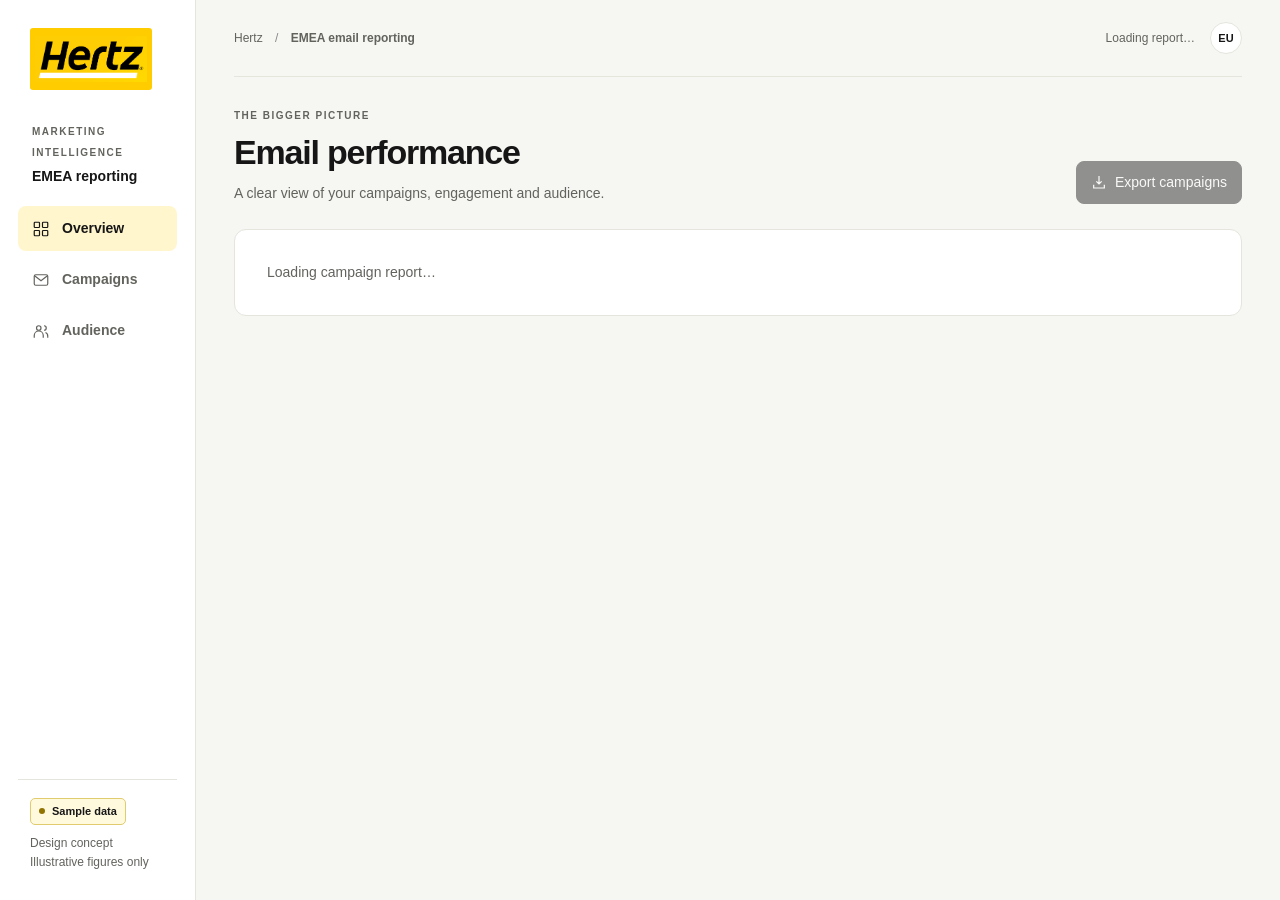
<file: docs/index.html>
<!doctype html>
<!--
HERTZ EMEA | REGIONAL REPORTING CLOUDPAGE CONCEPT | v4.0 | 15 September 2026

INSTALL: Paste this complete file into a CloudPages HTML/code landing page.
Also opens locally. SAMPLE ONLY: no SSJS, AMPscript, external dependencies,
tracking or network data calls. This update changes no DEs or source records.

DEVELOPER NOTE: SAMPLE LATENCY
CONFIG.demoLoading.enabled disables the sample-only waits (8000/5000/3000 ms
for report/audience/links). These are unmeasured illustrative values, not an SFMC
performance forecast. No timing controls or simulation labels appear in the UI.
Loading starts automatically through the same provider boundary as remote mode.
The initial page shell contains no reporting DE retrievals. In remote mode the
browser requests separate authenticated JSON endpoints after receiving the shell;
those endpoints perform bounded SFMC retrievals. No iframe is required. Embedding
all retrievals in the initial page instead would delay that page's response.
Initial hosting/authentication latency is not modelled. Live endpoints remain
unimplemented. Delays never apply outside sample mode; cache hits remain immediate.

MAINTENANCE MAP
1. CONFIG: region/stage token mappings, filter defaults, endpoints and payload limits.
2. Transport + DemoLoading + DataProvider: queued loads, sample delays and validation.
3. Naming + Report: classify EmailName, filter jobs, calculate weighted metrics.
4. Metrics / Chart / Campaigns / Audience: display-only modules.
5. Filters + App: URL state, accessible controls and events.

REGION / SEND STAGE - VERIFIED AGAINST THE HERTZ UTM GENERATOR
Source: Hertz Corp CRM Encyclopedia for UTMS_05.15.26.xlsx, sheets
'UTM Campaign Naming Conventions', 'UTM Generator' and 'UTM Generator 2026'.
Sequence codes include PNT and RM; PNT = Parent, RM = Remail (also confirmed by Rob).
2026 generated output starts V1_H_REGION_SEQUENCE_Email_...; parse the generated
string, not the sheet's input-header order (Channel appears before Sequence there).
Rob's V2 example uses the same prefix. Current parser requires the EMAIL token
following the sequence, so campaign-name words cannot be mistaken for a stage.
Legacy output: H_REGION_CATEGORY_SUBCATEGORY_SEGMENT_[AFFILIATION]_SEQUENCE_DATE_...
For these recognised category prefixes, read the sequence immediately before the
first YYYYMMDD token in the bounded header positions. Do not search descriptions.
Region always comes from the exact token after H; known EUxx mappings are in CONFIG.
PNT/RM in a subject, URL or campaign description does NOT classify the send.
Unknown regions/stages stay unclassified and included in their respective All view.
TEM/JEM/other sequences are not reclassified as Parent or Remail. The reporting
scope must separately exclude ongoing triggered jobs before period aggregation.
No source DE field is added or changed.

DIRECT READ DESIGN - NO ADDITIONAL DATA PREPARATION
Use existing RPT_Dim_Job and RPT_Agg_JobSummary only for campaign reporting.
The browser loads consecutive joined batches from the report endpoint, then renders
only after all eligible jobs and matching summaries are confirmed complete. The
60-row recent table limit never limits totals. No partial report is displayed.
Retrieve the full maximum period plus comparison (180 days for current controls).
No new DE, automation, scheduled aggregate or persistent cache is required.

REMOTE BATCH CONTRACT (endpoint implementation still required)
Each response is {schemaVersion:2,meta:Meta,jobs:Job[],audience:null,nextCursor:null|string}.
First request passes horizonDays=180. Later requests also pass cursor. The endpoint
must pin throughDate and coverageStart on the first request and retain them across
batches. meta.jobsComplete is false while nextCursor is non-null and true only on
the final batch after exhausting eligible jobs and resolving every summary.
All meta values except jobsComplete must remain identical across batches.
Use bounded WSProxy date-filtered job retrieval, batched summary JobID filters and
server-memory joins. Finish summaries for a job batch before emitting its jobs.
No one-request-per-job pattern. No raw-event or subscriber scans.
The continuation must be opaque, integrity-protected, expiring and scoped to the
authenticated user/BU/window; never accept raw client-chosen DE keys or SOAP IDs.
WSProxy getNextBatch supports continuation; its lifetime across published endpoint
requests and the chosen authentication/continuation mechanism require tenant tests.
On expired continuation restart manually; never merge a restarted result into old
batches. Existing automations can update records during retrieval: this is not an
atomic historical snapshot. LastRecalculated remains the source freshness field.

Safety limits are failure thresholds, not report truncation: 100 batches, 100000
joined rows and 64 MiB cumulative JSON. These provisional limits are not approved
API budgets or throughput claims. Individual requests retain their timeout/byte
limits. Any failure, missing summary, duplicate job, cursor cycle or incomplete
coverage prevents the entire campaign report from rendering. Set realistic limits
after measurement; do not silently drop rows or display partial totals.

Audience is requested separately from the three existing snapshot DEs for one
aligned date. The subscriber engagement panel is removed: it would require a large
RPT_Sub_Engagement scan or additional preparation. Journey inventory can use a
bounded deduplicated RPT_Dim_JourneyMap extract; unavailable is supported.
Links are requested separately from RPT_Agg_LinkPerformance for one JobID.
Successful details are cached for this page visit. Region/stage filters and period
changes reuse the complete campaign dataset. Regional audience remains unavailable.
Live endpoints and authentication are not implemented by this browser-only file.

PRIMARY PAYLOAD CONTRACT (schemaVersion: 2; additive LastRecalculated field in v3.1)
{
 schemaVersion: 2,
 meta: {
   generatedAt: payload retrieval time, ISO timestamp with Z or explicit offset,
   throughDate: 'YYYY-MM-DD', coverageStart: 'YYYY-MM-DD',
   timeZone: 'Europe/London', jobsComplete: boolean,
   campaignScope: 'completed-one-off'
 },
 jobs: [Job],
 audience: null OR {snapshotDate, database, personas, segments, engagement, journeys}
}
Job = {JobID, EmailName, EmailSubject, PickupTime: ISO timestamp with offset,
       Sends, Delivered, Bounces, UniqueOpens, UniqueClicks, Unsubscribes,
       Complaints, LastRecalculated: source ISO timestamp OR null,
       links: null OR [Link], linksComplete?: boolean}
LastRecalculated comes from the EXISTING RPT_Agg_JobSummary field. Include it in
the same summary retrieval; no extra read or new DE field is needed. Missing
values in older schemaVersion 2 payloads remain supported but freshness is unknown.
generatedAt must never substitute for a missing source recalculation timestamp.
Optional displayName is a friendly label only; NEVER use it for classification.
Link = {LinkName, URL, UniqueClicks, TotalClicks}.
Set linksComplete=true only for an exhaustive link list. Otherwise the detail
heading explicitly says 'Loaded links'. Missing links=null displays unavailable.
Normalise API number strings to non-negative integers in the server adapter.
Rates are recomputed from counts; no pre-existing rate scale is assumed.
Database = {TotalSubscribers, ActiveCount, BouncedCount, HeldCount, UnsubscribedCount}
Personas = [{Persona, Contacts}]; segments = [{SegmentKey, SegmentSize, MailableSize}]
Engagement = null OR {profiled, clicked90, sent90NoClick, notSent90}
Journeys = [{JourneyID, JourneyName, VersionNumber, JourneyStatus}]
Journey inventory must be distinct by JourneyID + VersionNumber, not activity row.
Use an aligned audience snapshot date. Unknown subscriber statuses require an
explicit additional category rather than being silently assigned to Active.

This release retains the v1 scope: COMPLETED ONE-OFF SENDS grouped by PickupTime
in the reporting timezone, with lifetime job metrics at each LastRecalculated. Ongoing
triggered jobs can span dates and must not be placed into event-period metrics
using job PickupTime. Verify exclusion rules against real SendType/JobStatus/
triggered-send fields in the future adapter; no magic string rule is assumed here.
No conversion, revenue, recipient-country or cross-job unique-person metric is
inferred from the available aggregates. Sum unique counts per job only.

SECURITY / SHARING
Set dataMode='remote' only after implementing approved same-origin JSON endpoints.
'embedded' remains a compatibility mode; any server-side payload generation there
blocks the HTML response, so it is not the preferred performance option.
It must authenticate users BEFORE serialising business data, expose no secrets
or subscriber records, convert SFMC dates to an explicit timezone, and escape
<, >, &, U+2028 and U+2029 as Unicode escapes in embedded JSON. Fail closed.
URL filters (?region=FR&stage=PARENT&period=30) are view preferences, NOT access
control. The browser payload may contain all loaded regions. Enforce any regional
access permissions on the server before generating a restricted user's payload.
'Copy view link' uses CONFIG.shareBaseUrl, the vetted canonical published page
address, plus filters. Live sharing stays disabled until this address is set.
Only static public routing parameters belong in that config, never credentials.
Runtime query parameters, encrypted qs and subscriber context are not copied.
A local file URL is not shareable, so copy is disabled locally.

API ESTIMATE
This sample concept: zero SFMC/data API calls. Filtering, sorting, pagination,
charts, exports and view links cause zero additional reads. Explicit first-time
audience and per-job link loads will make separate bounded reads in live mode.
Live initial load still needs a separately approved budget. WSProxy uses SOAP;
HasMoreRows requires pagination. Estimate actual bounded requests, not simply
number of DEs. Daily API calls = page loads x calls_per_initial_payload + any
explicit uncached detail/refresh calls. Do not equate native DE lookups with
SOAP/REST licensing accounting without checking the account's arrangements.
No exact live call count is promised. No stored regional aggregates are required.

OPTIONAL QUERY STUDIO INSPECTION (read-only, not executed in your SFMC tenant)
This is a bounded name/metric sample, not a complete-period data source. It does
not enforce the one-off scope or certify coverage. Confirm JobID uniqueness and
BU visibility before use. Use full EmailName values to verify the remail token.

SELECT TOP 60
    j.JobID, j.EmailName, j.EmailSubject, j.PickupTime,
    j.SendType, j.JobStatus, j.TriggeredSendCustomerKey,
    j.TriggererSendDefinitionObjectID,
    a.Sends, a.Delivered, a.Bounces, a.UniqueOpens, a.UniqueClicks,
    a.Unsubscribes, a.Complaints, a.LastRecalculated
FROM [RPT_Dim_Job] j
INNER JOIN [RPT_Agg_JobSummary] a ON j.JobID = a.JobID
WHERE j.PickupTime IS NOT NULL
ORDER BY j.PickupTime DESC, j.JobID DESC

DEFERRED JSON CONTRACTS (primary report retains schemaVersion: 2)
Primary: the paginated remote batch contract above, with audience=null and each job.links=null.
Audience: {audience: AudienceObject OR null}. Snapshot date is explicit and must be
at or before the report through-date; pass throughDate to the authenticated endpoint.
Links: {JobID: number, links: Link[], linksComplete: boolean, retrievedAt: ISO timestamp}.
retrievedAt describes when this detail was retrieved, NOT an historical as-of time.
Link values may have advanced since the primary report; the UI labels retrieval time.
No cross-endpoint transaction or consistent historical snapshot is claimed.

SFMC IMPLEMENTATION AUDIT - BACKEND REQUIREMENTS, NOT INSTALLED CODE
This file contains BROWSER JavaScript, not an SSJS endpoint. Do not add a runat
server attribute to the existing scripts. Keep future server scripts separate,
using conservative var/functions/loops and supported Platform/WSProxy APIs.
Do not move fetch, Promise, Map, Intl, DOM code or async/await into SFMC SSJS.

Hosting and output:
- Use published CloudPages JSON Code Resources for the three endpoint contracts,
  on the same HTTPS origin as the page. Configure their actual published URLs;
  /api-style paths in local tests are not routes that SFMC creates automatically.
- Keep endpoint output JSON-only: no template, tracking markup, debug Write(),
  HTML error output or raw SSJS exceptions. Emit a single serialised response.
- Verify Content-Type: application/json; charset=utf-8 and server response
  Cache-Control: private, no-store. The browser's cache option alone does not
  configure SFMC or intermediaries. No shared data cache is implemented here.
- Return suitable HTTP errors where the host supports them. Also support the
  JSON failure envelope {ok:false,error:{code:'TEMPORARY_UNAVAILABLE'}} even on
  HTTP 200. Allowed codes: UNAUTHORISED, FORBIDDEN, RATE_LIMITED,
  TEMPORARY_UNAVAILABLE. Optional error.retryAfterSeconds is a nonnegative integer.
  HTTP 429/503 may specify Retry-After as seconds or an HTTP date. No raw message
  from the endpoint is rendered. UI timers only unlock retry, never auto-fetch.

Retrieval:
- For batched SOAP reads prefer native WSProxy to legacy SSJS SOAP wrappers.
  Use DataExtensionObject[external CustomerKey], explicit column projections,
  date-window filters for jobs and batched JobID filters for their summaries.
  Names, external keys and business-unit context must be verified, not guessed.
- SOAP DE retrieves do not support LIKE. Do not build an EmailName LIKE '%EUFR%'
  retrieve filter. This concept parses exact naming tokens within the loaded set.
- Inspect response Status, Results and HasMoreRows. A SOAP failure may be a status
  result instead of a thrown exception. Continue via getNextBatch only within the
  server call/page/row/elapsed-time budget, checking that budget before each call.
- BatchSize is a request, not a guarantee of exactly that many returned rows.
  Never use unbounded pagination or an unfiltered Rows.Retrieve followed by slice.
  No SOAP join is assumed. Join the bounded two-DE results in server memory.
- Count skipped/missing summaries as incomplete, not zero. Guard duplicate JobIDs
  and numeric string conversion. If duplicate keys or invalid counts make the
  cohort ambiguous, return an error. Never silently present it as complete.
- A partial SOAP page is not guaranteed to be the newest N jobs. Use date bounds
  and finish all eligible batches before rendering totals.
- Small snapshot lookups must select one aligned date. LookupOrderedRows has a
  2,000-row ceiling and equality-style search arguments, not arbitrary SQL.
  Resolve overflow explicitly. Core DE functions do not support enterprise DEs;
  validate the owning BU and chosen API's visibility. Do not enable QueryAllAccounts
  or accept a MID/DE key supplied by a browser request.
- Page requests must not start SQL Query Activities, scan events/subscribers,
  recalculate metrics, call themselves over HTTP, or perform per-job SOAP lookups.
  No new DE, automation, external cache or server logging store is created here.

Dates, authentication and delivery:
- Verify how the existing DE automations store dates. SFMC system time is fixed
  CST (UTC-6, no DST), but custom DE dates may already have been transformed.
  Convert exactly once to explicit ISO timestamps. Do not append Z to local
  strings or infer Europe/London from the account/user's configured timezone.
  Keep date-only snapshots as calendar dates. Sort timestamps by instant.
- Cookie credentials in fetch do not create authentication. Enforce the agreed
  staff identity and permitted markets independently on EVERY endpoint, before
  DE reads, including each requested JobID. SFMC editor roles, encrypted email
  links, CORS and noindex are not staff access control. Return only authorised data.
- Validate jobId and throughDate on the server with allowlisted types/ranges.
  Reject unsupported methods and invalid inputs before retrieval. Client checks
  improve display reliability; they are never the security boundary.
- Set appropriate response headers on published pages/resources. Do not paste a
  default-src 'self' CSP unchanged: it blocks this concept's inline JS/CSS and
  data-URI logo. Design a tested hash/nonce policy and allow the required image,
  connection and style sources, including existing inline style attributes.
  Test the published response, not just CloudPages editor preview.
- A browser timeout cannot terminate running SSJS. Neither a Script Activity's
  30-minute limit nor Script.Util.HttpRequest's 30-second outbound limit is a
  CloudPage load-time guarantee. Measure actual server latency and SOAP calls.
  Request serialisation is per page, not a cross-user or cross-tab rate limiter.

VALIDATION FOR v3.1
Local Chromium checks covered sample mode, regional/PNT/RM filters, deferred reads,
in-flight deduplication, cached detail reuse, one active browser data request,
429 cooldown without automatic retry, report retry without document reload,
401 and JSON error envelopes, malformed JSON/MIME, redirects, oversized bodies,
timeouts, stale/missing source dates, mixed-offset date sorting, summer/winter
report dates, invalid payloads and mobile overflow. No uncaught browser errors.
These are browser tests with simulated endpoints, not an SFMC execution or load
test. Tenant validation must measure published endpoint latency, actual bounded
SOAP calls/pages, BU access, response headers, auth and automation refresh timing.

REFERENCES
https://developer.salesforce.com/docs/marketing/marketing-cloud/guide/ssjs_syntaxGuide.html
https://developer.salesforce.com/docs/marketing/marketing-cloud/guide/ssjs_WSProxy_basic_retrieve.html
https://developer.salesforce.com/docs/marketing/marketing-cloud/guide/ssjs_platformDataExtensionLookupOrderedRows.html
https://developer.salesforce.com/docs/marketing/marketing-cloud/guide/ssjs_WSProxy_useSSJS.html
https://developer.salesforce.com/docs/marketing/marketing-cloud/guide/ssjs_WSProxy_advanced_retrieve.html
https://developer.salesforce.com/docs/marketing/marketing-cloud/guide/ssjs_error_handling.html
https://developer.salesforce.com/docs/marketing/marketing-cloud/guide/retrieving_data_from_a_data_extension.html
https://developer.salesforce.com/docs/marketing/marketing-cloud/guide/ssjs_dataExtensionFunctions.html
https://developer.salesforce.com/docs/marketing/marketing-cloud/guide/ssjs_dateTimeSystemDateToLocalDate.html
https://help.salesforce.com/s/articleView?id=mktg.mc_cp_use_a_code_resource.htm&language=en_US&type=5
https://help.salesforce.com/s/articleView?id=002743057&language=en_US&type=1
https://developer.mozilla.org/en-US/docs/Web/HTTP/Reference/Headers/Retry-After
https://developer.mozilla.org/en-US/docs/Web/HTTP/Reference/Headers/Content-Security-Policy/script-src
https://www.w3.org/WAI/tutorials/tables/
Brand reference: supplied Hertz Brand Guidelines, February 2025. Embedded logo
is extracted from the supplied primary artwork. No external font is downloaded.
-->

<html lang="en-GB">
<head>
<meta charset="utf-8">
<meta name="viewport" content="width=device-width, initial-scale=1">
<meta name="color-scheme" content="light">
<meta name="robots" content="noindex, nofollow">
<meta name="referrer" content="no-referrer">
<title>Hertz | EMEA email reporting</title>
<script>
'use strict';
/* 1. EDITABLE CONFIGURATION. Theme values live in :root immediately below. */
const CONFIG = Object.freeze({
  dataMode: 'sample', // 'sample', 'remote' (recommended live), or 'embedded'; no live fallback
  demoLoading: Object.freeze({
    enabled: true, // Set false to remove ALL artificial waits. Ignored outside sample mode.
    delaysMs: Object.freeze({report:8000,audience:5000,links:3000}) // Illustrative, not measured.
  }),
  title: 'Email performance',
  regionLabel: 'EMEA',
  locale: 'en-GB',
  reportingTimeZone: 'Europe/London', // Convert SFMC system dates upstream; do not just append Z.
  defaultPeriod: 30,
  periods: [7, 30, 90],
  pageSize: 6,
  recentCampaignLimit: 60, // Applied AFTER region, stage and date filters.
  maxReportRows: 100000, // Failure guard only; NEVER truncate report totals.
  maxReportBatches: 100,
  maxReportBytes: 64 * 1024 * 1024,
  maxLinksPerJob: 10,
  maxAudienceItems: 100, // Per persona/segment/journey array; reject oversized optional panels.
  defaultRegion: 'ALL',
  defaultStage: 'ALL',
  regions: Object.freeze({EUGB:{code:'GB',label:'United Kingdom'},EUFR:{code:'FR',label:'France'},
    EUDE:{code:'DE',label:'Germany'},EUIT:{code:'IT',label:'Italy'},EUES:{code:'ES',label:'Spain'},
    EUNO:{code:'NO',label:'Norway'},EUSE:{code:'SE',label:'Sweden'},EUNL:{code:'NL',label:'Netherlands'},
    EUBE:{code:'BE',label:'Belgium'},EULU:{code:'LU',label:'Luxembourg'}}),
  stageTokens: Object.freeze({PNT:'PARENT',RM:'REMAIL'}), // Verified generator Sequence codes.
  legacyCategories: Object.freeze(['ACQ','RET','BRD','LYL','TXN','LOYALTY']),
  endpoints: Object.freeze({report:'',audience:'',links:''}), // Leave empty until approved endpoints exist.
  requestTimeoutMs: 10000, // UX deadline, not an SFMC execution limit.
  retryCooldownMs: 5000, // Manual retry delay after a failed request; no automatic fetch.
  rateLimitCooldownMs: 30000, // Used only when a throttled response omits Retry-After.
  maxResponseBytes: 500000, // Applies separately to each decoded JSON response.
  shareBaseUrl: '', // Published canonical HTTPS page URL. Required for live Copy view link.
  stageLabels: Object.freeze({PARENT:'Parent',REMAIL:'Remail',UNKNOWN:'Unclassified'}),
  staleAfterHours: 36,
  sampleThroughDate: '2026-09-13',
  sampleGeneratedAt: '2026-09-14T05:00:00Z',
  exportFilename: 'Hertz-EMEA-campaigns'
});
</script>
<style>
:root{--gold:#ffcc00;--ink:#161616;--muted:#63635e;--paper:#f6f6f3;--surface:#fff;--line:#e5e5de;--teal:#0a7986;--green:#276449;--red:#a3342c;--radius:14px;--sidebar:196px;--font:'Open Sans',Arial,sans-serif}
*{box-sizing:border-box}html{scroll-behavior:smooth;scroll-padding-top:28px}body{margin:0;background:var(--paper);color:var(--ink);font:14px/1.5 var(--font);-webkit-font-smoothing:antialiased}button,input,select{font:inherit}button,select{cursor:pointer}button,a,input,select,summary{touch-action:manipulation}button{color:inherit}a{color:inherit}button{border:1px solid var(--line);background:#fff;border-radius:8px;padding:10px 14px;min-height:42px}button:hover{border-color:#8b8b82;background:#fafaf7}button:disabled{cursor:default;opacity:.45}button:focus-visible,a:focus-visible,input:focus-visible,select:focus-visible,summary:focus-visible{outline:3px solid var(--teal);outline-offset:3px}h1,h2,h3,p{margin:0}h1{font-size:34px;line-height:1.2;letter-spacing:-1.2px}h2{font-size:18px;letter-spacing:-.35px}h3{font-size:14px}svg{display:block}small,.small{font-size:12px}.muted{color:var(--muted)}.eyebrow{font-size:10px;font-weight:700;letter-spacing:1.5px;text-transform:uppercase}.sr-only{position:absolute;width:1px;height:1px;padding:0;overflow:hidden;clip:rect(0,0,0,0);white-space:nowrap;border:0}.skip{position:fixed;left:16px;top:-80px;background:var(--ink);color:white;padding:12px;z-index:100}.skip:focus{top:12px}[hidden]{display:none!important}
.sidebar{position:fixed;inset:0 auto 0 0;width:var(--sidebar);background:#fff;border-right:1px solid var(--line);display:flex;flex-direction:column;padding:28px 18px;z-index:10}.brand{background:var(--gold);width:122px;height:62px;display:flex;align-items:center;justify-content:center;border-radius:3px;margin:0 0 30px 12px}.brand img{width:112px;height:auto;display:block}.workspace-label{padding:0 14px 19px}.workspace-label strong{display:block;font-size:14px;margin-top:4px}.nav{display:grid;gap:6px}.nav a{text-decoration:none;display:flex;gap:12px;align-items:center;padding:12px 14px;border-radius:8px;color:var(--muted);font-weight:600}.nav a svg{width:18px;height:18px;flex:none}.nav a.active{background:#fff6ce;color:var(--ink)}.nav a:hover{background:var(--paper)}.sidebar-bottom{margin-top:auto;border-top:1px solid var(--line);padding:18px 12px 0}.badge{white-space:nowrap;display:inline-flex;align-items:center;gap:7px;font-size:11px;border:1px solid #e0cb6e;border-radius:5px;background:#fff9de;padding:4px 8px;font-weight:700}.badge::before{content:'';height:6px;width:6px;border-radius:50%;background:#927300}.sidebar-bottom p{margin-top:9px;line-height:1.6}
.main{margin-left:var(--sidebar);padding:0 38px 28px;max-width:1650px}.topbar{height:77px;border-bottom:1px solid var(--line);display:flex;align-items:center;justify-content:space-between;gap:20px}.breadcrumb{font-size:12px;color:var(--muted)}.breadcrumb span{margin:0 9px;color:#888}.topbar-right{display:flex;align-items:center;gap:15px}.roundel{border:1px solid var(--line);border-radius:50%;background:#fff;width:32px;height:32px;display:grid;place-items:center;font-size:11px;font-weight:700}.hero{padding:31px 0 25px;display:flex;justify-content:space-between;align-items:flex-end;gap:24px}.hero .eyebrow{margin-bottom:9px;color:var(--muted)}.hero p{margin-top:10px;color:var(--muted)}.primary{background:var(--ink);border-color:var(--ink);color:#fff}.primary:hover{background:#383833;border-color:#383833}.button-icon{display:inline-flex;align-items:center;justify-content:center;gap:8px;white-space:nowrap}.button-icon svg{width:16px;height:16px}.filterbar{display:flex;justify-content:space-between;align-items:center;gap:15px;margin-bottom:22px}.period-control{display:flex;align-items:center;gap:12px}.select-wrap{display:flex;align-items:center;gap:9px}select,input{border:1px solid #cecec5;border-radius:8px;background:#fff;padding:10px 12px;color:var(--ink);min-height:42px}select{padding-right:26px}.date-range{font-size:12px;color:var(--muted)}.text-button{border:0;background:none;text-decoration:underline;text-underline-offset:3px;padding:8px 0;font-size:12px;color:var(--muted)}.text-button:hover{background:none}.notice{background:#fff4d2;border:1px solid #d9c479;padding:12px 16px;border-radius:9px;margin-bottom:16px}.error{background:#fff3f1;border-color:#d7b0aa}
.kpis{display:grid;grid-template-columns:repeat(4,minmax(0,1fr));gap:15px;margin-bottom:20px}.kpi{background:var(--surface);border:1px solid var(--line);border-radius:var(--radius);padding:21px 20px 18px;position:relative}.kpi.featured{border-top:3px solid var(--gold);padding-top:19px}.kpi-title{display:flex;align-items:center;justify-content:space-between;color:var(--muted);font-size:12px;font-weight:600}.kpi-title svg{height:17px;width:17px;color:#85857c}.kpi-value{font-size:31px;font-weight:700;line-height:1.2;letter-spacing:-1px;margin:14px 0 10px;font-variant-numeric:tabular-nums}.kpi-detail{font-size:11px;color:var(--muted);margin-top:6px}.delta{font-size:11px;font-weight:600}.delta.positive{color:var(--green)}.delta.negative{color:var(--red)}.comparison-note{font-size:11px;color:var(--muted);margin:-7px 0 21px}
.panel{background:var(--surface);border:1px solid var(--line);border-radius:var(--radius);overflow:hidden}.panel-heading{display:flex;justify-content:space-between;align-items:flex-start;gap:20px;padding:22px 24px 0}.panel-heading p{font-size:12px;color:var(--muted);margin-top:5px}.chart-grid{display:grid;grid-template-columns:minmax(0,2.3fr) minmax(235px,1fr);gap:20px;margin-bottom:28px}.segmented{display:flex;background:var(--paper);padding:3px;border-radius:8px;gap:2px}.segmented button{border:0;min-height:33px;padding:6px 10px;background:transparent;font-size:11px;color:var(--muted);white-space:nowrap}.segmented button[aria-pressed=true]{background:#fff;color:var(--ink);box-shadow:0 1px 4px #00000012}.chart{padding:15px 20px 0}.chart svg{width:100%;height:216px;overflow:visible}.chart-caption{display:flex;gap:14px;justify-content:space-between;padding:0 24px 16px;font-size:11px;color:var(--muted)}.legend{display:inline-flex;align-items:center;gap:6px}.legend::before{content:'';display:inline-block;width:16px;height:3px;background:var(--ink)}.chart-table{margin:0 24px 20px;font-size:11px;color:var(--muted)}summary{cursor:pointer}.chart-table .table-scroll{max-height:230px;margin-top:10px}.health-body{padding:18px 24px 22px}.health-row{display:flex;align-items:center;justify-content:space-between;padding:12px 0;border-bottom:1px solid var(--line);gap:12px}.health-row:last-of-type{border-bottom:0}.health-row span{font-size:12px;color:var(--muted)}.health-row strong{text-align:right;font-size:16px;font-variant-numeric:tabular-nums}.health-row small{display:block;font-size:10px;font-weight:400;color:var(--muted)}.health-note{padding-top:12px;font-size:11px;color:var(--muted)}
.section{scroll-margin-top:24px;margin-top:28px}.section-header{display:flex;align-items:center;justify-content:space-between;gap:16px;margin-bottom:15px}.section-header p{font-size:12px;color:var(--muted);margin-top:4px}.table-tools{display:flex;align-items:center;gap:10px}.search{width:230px}.table-scroll{overflow-x:auto}.scroll-hint{display:none}table{width:100%;border-collapse:collapse;font-size:12px}th{text-align:right;color:var(--muted);background:#fafaf7;font-size:10px;letter-spacing:.6px;text-transform:uppercase;font-weight:600;padding:13px 18px;border-bottom:1px solid var(--line);white-space:nowrap}th:first-child,td:first-child{text-align:left}td{text-align:right;padding:15px 18px;border-bottom:1px solid var(--line);font-variant-numeric:tabular-nums;white-space:nowrap}tbody tr:last-child td{border-bottom:0}tbody tr:hover{background:#fffdf5}.campaign-name{border:0;background:transparent;padding:0;min-height:34px;text-align:left;display:block;font-weight:600;white-space:normal;max-width:310px;line-height:1.4;color:var(--ink)}.campaign-name:hover{background:transparent;text-decoration:underline;text-underline-offset:3px}.campaign-meta{font-size:10px;color:var(--muted);margin-top:2px}.rate-pill{background:#f1f6f3;color:#24523c;padding:4px 7px;border-radius:4px;font-weight:600}.table-footer{padding:13px 20px;border-top:1px solid var(--line);display:flex;justify-content:space-between;gap:15px;align-items:center;color:var(--muted);font-size:11px}.pagination{display:flex;align-items:center;gap:10px}.pagination button{min-height:34px;padding:5px 10px;font-size:12px}.empty{padding:45px 20px;text-align:center;color:var(--muted)}
.audience-heading{padding-top:6px}.snapshot-tag{background:#ecece6;border-radius:5px;padding:5px 9px;color:var(--muted);font-size:11px}.audience-grid{display:grid;grid-template-columns:1.2fr 1fr 1fr;gap:20px}.audience-content{padding:21px 24px 23px}.big-number{font-size:29px;letter-spacing:-.8px;font-weight:700;font-variant-numeric:tabular-nums}.stack{height:10px;display:flex;gap:2px;border-radius:8px;overflow:hidden;margin:18px 0}.stack span{min-width:2px}.status-list{list-style:none;padding:0;margin:0}.status-list li{display:flex;justify-content:space-between;font-size:12px;margin:11px 0;gap:10px}.status-label{display:flex;align-items:center;gap:8px;color:var(--muted)}.dot{width:7px;height:7px;border-radius:2px;display:inline-block;flex:none}.bar-row{margin-bottom:17px}.bar-label{display:flex;justify-content:space-between;font-size:12px;gap:10px;margin-bottom:7px}.bar-label span{color:var(--muted)}.bar-track{height:7px;background:#efefea;border-radius:4px;overflow:hidden}.bar-fill{height:100%;background:var(--teal);border-radius:4px;min-width:0}.footnote{font-size:11px;color:var(--muted);line-height:1.6}.audience-secondary{display:grid;grid-template-columns:1.2fr 1fr;gap:20px;margin-top:20px}.segment-count{font-variant-numeric:tabular-nums}.journey{padding:13px 0;border-bottom:1px solid var(--line);display:flex;justify-content:space-between;gap:16px}.journey:first-child{padding-top:0}.journey:last-child{border:0}.journey p{font-size:12px;font-weight:600}.journey small{font-size:10px;color:var(--muted)}.status-pill{align-self:center;background:#f0f4f1;color:#345440;border-radius:4px;padding:3px 7px;font-size:10px}.status-pill.neutral{background:#f0f0ec;color:#62625c}.footer{display:flex;justify-content:space-between;gap:20px;color:var(--muted);font-size:11px;margin-top:30px;padding-top:20px;border-top:1px solid var(--line)}
dialog{border:1px solid var(--line);border-radius:16px;box-shadow:0 20px 80px #0003;width:min(760px,calc(100vw - 32px));max-height:88vh;padding:0;color:var(--ink)}dialog::backdrop{background:#15151080}.dialog-head{display:flex;justify-content:space-between;gap:20px;padding:24px;border-bottom:1px solid var(--line);align-items:flex-start}.dialog-head h2{font-size:22px}.dialog-head button{flex:none}.dialog-body{padding:24px}.dialog-body p{margin-bottom:14px}.dialog-body dl{margin:0}.dialog-body dt{font-weight:700;font-size:13px;margin-top:17px}.dialog-body dd{margin:5px 0 0;color:var(--muted);font-size:13px}.detail-metrics{display:grid;grid-template-columns:repeat(3,1fr);gap:12px;margin:22px 0}.detail-metrics div{background:var(--paper);padding:14px;border-radius:8px}.detail-metrics span{display:block;color:var(--muted);font-size:11px}.detail-metrics strong{display:block;font-size:21px;margin-top:4px}.detail-name{font-family:monospace;overflow-wrap:anywhere;font-size:11px;background:var(--paper);padding:12px;border-radius:6px}.link-url{display:block;color:var(--muted);font-size:10px;white-space:normal;overflow-wrap:anywhere;margin-top:4px}.dialog-body td:first-child{white-space:normal}.dialog-body .table-scroll{margin:12px 0}#announcement{position:fixed;bottom:20px;left:50%;transform:translateX(-50%);background:var(--ink);color:white;padding:10px 16px;border-radius:8px;z-index:50;font-size:12px}
@media(min-width:1700px){.main{margin-left:max(var(--sidebar),calc((100vw - 1450px)/2));max-width:1450px}}
@media(max-width:1200px){.main{padding-left:24px;padding-right:24px}.chart-grid{grid-template-columns:minmax(0,1.8fr) minmax(220px,1fr)}.panel-heading{padding-left:20px;padding-right:20px}.chart-grid .panel-heading{flex-wrap:wrap}.kpi{padding-left:16px;padding-right:16px}.audience-grid{grid-template-columns:1fr 1fr}.audience-grid>.panel:first-child{grid-row:span 2}.audience-grid>.panel:last-child{grid-column:2}.kpi-value{font-size:27px}.table-tools{flex-wrap:wrap;justify-content:flex-end}.section-header{align-items:flex-start}}
@media(max-width:960px){:root{--sidebar:160px}.sidebar{padding-left:12px;padding-right:12px}.brand{margin-left:5px}.main{padding-left:20px;padding-right:20px}.chart-grid{grid-template-columns:1fr}.health-body{display:grid;grid-template-columns:repeat(3,1fr);gap:16px}.health-row{display:block;border:0;padding:0}.health-row strong{display:block;text-align:left;margin-top:7px}.health-note{grid-column:1/-1;padding-top:0}.kpis{grid-template-columns:repeat(2,minmax(0,1fr))}.audience-secondary{grid-template-columns:1fr}.section-header{flex-wrap:wrap}.hero{align-items:flex-start}h1{font-size:30px}}
@media(max-width:700px){.scroll-hint{display:block;color:var(--muted);font-size:11px;padding:10px 18px;border-bottom:1px solid var(--line)}.sidebar{position:static;width:auto;padding:12px 18px;flex-direction:row;align-items:center;justify-content:space-between;border-right:0;border-bottom:1px solid var(--line);gap:10px}.brand{margin:0;width:88px;height:44px}.brand img{width:82px}.workspace-label,.sidebar-bottom{display:none}.nav{display:flex;gap:1px}.nav a{padding:10px;font-size:12px}.nav a svg{display:none}.main{margin-left:0;padding:0 16px 24px}.topbar{height:57px}.roundel{display:none}.topbar-right{gap:5px}.topbar-right .small{font-size:10px}.hero{padding-top:24px;flex-wrap:wrap;gap:16px}.hero p{font-size:12px}.hero>button{padding:8px 12px;min-height:38px;font-size:12px}.filterbar{align-items:flex-start;gap:10px}.period-control{align-items:flex-start;flex-direction:column;gap:8px}.date-range{font-size:11px}.kpis{gap:10px}.kpi{padding:16px 14px}.kpi.featured{padding-top:14px}.kpi-title{font-size:11px}.kpi-title svg{display:none}.kpi-value{font-size:27px}.kpi-detail,.delta{font-size:10px}.chart{padding:12px 10px 0}.chart svg{height:190px}.chart-caption{padding:0 18px 14px;gap:10px;flex-wrap:wrap}.panel-heading{padding:19px 18px 0}.health-body{padding:20px 18px;gap:12px}.health-row span{font-size:11px}.health-row strong{font-size:16px}.table-tools{width:100%;flex-wrap:nowrap}.search{width:100%;min-width:0}.table-tools select{max-width:160px}.table-footer{align-items:flex-start;flex-wrap:wrap}.audience-grid,.audience-secondary{grid-template-columns:1fr}.audience-grid>.panel:first-child{grid-row:auto}.audience-grid>.panel:last-child{grid-column:auto}.audience-content{padding:20px 18px}.snapshot-tag{font-size:10px}.footer{flex-direction:column;gap:8px}.detail-metrics{grid-template-columns:repeat(2,1fr)}.dialog-head,.dialog-body{padding:18px}.dialog-head h2{font-size:19px}}
@media(prefers-reduced-motion:reduce){html{scroll-behavior:auto}}
@media print{.sidebar,.topbar,.hero>button,.filterbar,.table-tools,.pagination,.text-button,.segmented,.chart-table,.footer,dialog{display:none!important}.main{margin:0;max-width:none;padding:0}.panel,.kpi{break-inside:avoid}.table-scroll{overflow:visible}body{background:white}.hero{padding-top:0}.chart-grid{grid-template-columns:2fr 1fr}}

/* Regional controls and scope labels. Keep global theme in :root above. */
.loading-panel{padding:32px;background:#fff;border:1px solid var(--line);border-radius:12px;color:var(--muted)}.link-load-panel{padding:20px;background:var(--paper);border-radius:8px;display:flex;align-items:center;justify-content:space-between;gap:16px;margin:14px 0}.link-load-panel p{font-size:12px;color:var(--muted);margin:0}.link-load-panel button{flex:none;font-size:12px}.job-label.stage-remail{background:#e9f4f4;color:#17616a}.chart-gap-note{font-size:10px;color:var(--muted);padding:0 24px 12px}.chart-gap-note:empty{display:none}.rate-chart+.chart-caption .legend::before{width:6px;height:6px;border-radius:50%}.regional-filters{background:#fff;border:1px solid var(--line);padding:17px 20px;border-radius:12px;align-items:center;margin-bottom:17px;flex-wrap:wrap}
.filter-fields{display:flex;gap:14px;align-items:flex-end;flex-wrap:wrap}.filter-field{display:grid;gap:5px}.filter-field label{font-size:10px;color:var(--muted);font-weight:700;letter-spacing:.35px}.filter-field select{min-width:150px}.filter-field:nth-child(2) select{min-width:200px}.view-actions{display:flex;gap:16px;align-items:center}.view-actions button{font-size:11px}.view-actions button:disabled{opacity:.6}.scope-bar{display:flex;justify-content:space-between;gap:15px;align-items:center;margin:20px 0 5px}.scope-bar>div{display:flex;gap:10px;align-items:center;flex-wrap:wrap}.scope-bar strong{font-size:16px}.scope-bar #scope-stage{font-size:12px;color:var(--muted);border-left:1px solid #ccc;padding-left:10px}.scope-note{font-size:11px;color:var(--muted);margin:0 0 18px}.naming-note{font-size:11px;color:var(--muted);padding:0 0 16px}.job-labels{display:flex;gap:6px;align-items:center;flex-wrap:wrap;margin-top:5px}.job-label{font-size:10px;background:#f1f1ea;color:#55564d;border-radius:4px;padding:2px 6px}.job-label.stage-parent{background:#fff5c8;color:#64500c}.audience-unavailable{margin-top:28px;padding:24px;display:flex;justify-content:space-between;align-items:center;gap:24px}.audience-unavailable p{color:var(--muted);font-size:12px;margin-top:6px;max-width:660px}.audience-unavailable button{flex:none;font-size:12px}
@media(max-width:1200px){.view-actions{width:100%;justify-content:space-between}.filter-field select{min-width:140px}}
@media(max-width:700px){.regional-filters{padding:15px}.filter-fields{display:grid;grid-template-columns:1fr 1fr;width:100%;gap:12px}.filter-field select,.filter-field:nth-child(2) select{min-width:0;width:100%;font-size:12px}.filter-field:nth-child(2){grid-column:1/-1;grid-row:1}.filter-fields>.text-button{justify-self:start}.view-actions{gap:10px;flex-wrap:wrap}.scope-bar{align-items:flex-start;flex-direction:column;gap:7px}.audience-unavailable{align-items:flex-start;flex-direction:column;padding:20px}.scope-bar strong{font-size:16px}}
@media print{.regional-filters,.audience-unavailable button{display:none!important}.scope-bar{margin-top:10px}}
</style>
</head>
<body>
<a class="skip" href="#overview">Skip to report</a>
<aside class="sidebar" aria-label="Report navigation">
  <a href="#overview" class="brand" aria-label="Hertz reporting overview"><img alt="Hertz" width="112" height="46" src="[data-uri]"></a>
  <div class="workspace-label"><span class="eyebrow muted">Marketing intelligence</span><strong id="workspace-name">EMEA reporting</strong></div>
  <nav class="nav">
    <a href="#overview" class="active" aria-current="location"><svg viewBox="0 0 24 24" fill="none" stroke="currentColor" stroke-width="1.6" aria-hidden="true"><rect x="3" y="3" width="7" height="7" rx="1"/><rect x="14" y="3" width="7" height="7" rx="1"/><rect x="3" y="14" width="7" height="7" rx="1"/><rect x="14" y="14" width="7" height="7" rx="1"/></svg>Overview</a>
    <a href="#campaigns"><svg viewBox="0 0 24 24" fill="none" stroke="currentColor" stroke-width="1.6" aria-hidden="true"><rect x="3" y="5" width="18" height="14" rx="2"/><path d="m3 6 9 7 9-7"/></svg>Campaigns</a>
    <a href="#audience" id="audience-nav"><svg viewBox="0 0 24 24" fill="none" stroke="currentColor" stroke-width="1.6" aria-hidden="true"><circle cx="9" cy="8" r="3"/><path d="M3 21v-3a6 6 0 0 1 12 0v3M16 5a3 3 0 0 1 0 6m2 3a5 5 0 0 1 3 5v2"/></svg>Audience</a>
  </nav>
  <div class="sidebar-bottom"><span class="badge" id="mode-badge">Sample data</span><p class="small muted" id="mode-note">Design concept<br>Illustrative figures only</p></div>
</aside>
<main class="main" id="overview" tabindex="-1">
  <header class="topbar"><div class="breadcrumb">Hertz <span>/</span> <b id="breadcrumb-name">EMEA email reporting</b></div><div class="topbar-right"><span class="small muted" id="refresh-label">Loading report…</span><div class="roundel" aria-hidden="true">EU</div></div></header>
  <div class="hero"><div><div class="eyebrow">The bigger picture</div><h1 id="report-title">Email performance</h1><p id="hero-description">A clear view of your campaigns, engagement and audience.</p></div><button class="primary button-icon" id="export" type="button" disabled><svg viewBox="0 0 24 24" fill="none" stroke="currentColor" stroke-width="1.8" aria-hidden="true"><path d="M12 3v12m-4-4 4 4 4-4M4 16v5h16v-5"/></svg>Export campaigns</button></div>
  <div id="report-loading" class="loading-panel" role="status">Loading campaign report…</div><div id="load-error" class="notice error" role="alert" hidden></div><button id="retry-report" type="button" hidden>Retry campaign report</button>
  <noscript><p class="notice">Enable JavaScript to view and interact with this reporting concept.</p></noscript>
  <div id="report-body" hidden>
    <div id="stale-notice" class="notice" role="status" hidden></div>
    <div class="filterbar regional-filters">
      <div class="filter-fields">
        <div class="filter-field"><label for="period">Period</label><select id="period"></select></div>
        <div class="filter-field"><label for="region">Campaign region</label><select id="region"></select></div>
        <div class="filter-field"><label for="stage">Send stage</label><select id="stage"></select></div>
        <button id="reset-filters" class="text-button" type="button">Reset filters</button>
      </div>
      <div class="view-actions"><button id="copy-view" class="button-icon" type="button">Copy view link</button><button class="text-button" data-dialog="definitions" type="button">How to read this report</button></div>
    </div>
    <div class="scope-bar"><div><strong id="scope-name"></strong><span id="scope-stage"></span><span class="badge" id="sample-chip">Sample data</span></div><span class="date-range" id="period-label"></span></div>
    <p class="scope-note" id="scope-note"></p>
    <p class="scope-note" id="source-freshness"></p>
    <div id="coverage-notice" class="notice" role="status" hidden></div>
    <div id="naming-notice" class="naming-note" hidden></div>

    <section class="kpis" aria-label="Campaign performance summary" id="kpis"></section>
    <p class="comparison-note" id="comparison-label"></p>
    <div class="chart-grid">
      <section class="panel" aria-labelledby="trend-title"><div class="panel-heading"><div><h2 id="trend-title">Engagement over time</h2><p id="chart-subtitle">Click rate by campaign send date</p></div><div class="segmented" aria-label="Chart metric"><button type="button" data-chart="click" aria-pressed="true">Click rate</button><button type="button" data-chart="sends" aria-pressed="false">Sends</button><button type="button" data-chart="open" aria-pressed="false">Open rate</button></div></div><div class="chart" id="trend-chart"></div><div class="chart-caption"><span class="legend" id="chart-legend">Unique clicks / delivered</span><span id="chart-summary"></span></div><p class="chart-gap-note" id="chart-gap-note"></p><details class="chart-table"><summary>View chart data</summary><div class="table-scroll" tabindex="0" role="region" aria-label="Daily performance data" id="chart-data"></div></details></section>
      <section class="panel" aria-labelledby="delivery-title"><div class="panel-heading"><div><h2 id="delivery-title">Delivery &amp; response</h2><p>For the selected campaign cohort</p></div></div><div class="health-body" id="health"></div></section>
    </div>
    <section class="section" id="campaigns" aria-labelledby="campaigns-title"><div class="section-header"><div><h2 id="campaigns-title">Recent campaigns</h2><p id="campaign-scope"></p></div><div class="table-tools"><label class="sr-only" for="search">Search loaded campaigns by name, subject or job ID</label><input type="search" id="search" class="search" placeholder="Search campaigns or job ID" maxlength="160"><label class="sr-only" for="sort">Sort loaded campaigns</label><select id="sort"><option value="newest">Newest first</option><option value="click">Highest click rate</option><option value="sends">Largest sends</option></select></div></div><div class="panel"><p class="scroll-hint">Scroll the table sideways to see all metrics.</p><div class="table-scroll" tabindex="0" role="region" aria-label="Recent campaign performance"><table><caption class="sr-only">Recent completed one-off sends and their lifetime performance to each summary's last recalculation</caption><thead><tr><th scope="col">Campaign / send date</th><th scope="col">Sent</th><th scope="col">Delivered</th><th scope="col">Open rate</th><th scope="col">Click rate</th><th scope="col">Unsub. rate</th></tr></thead><tbody id="campaign-rows"></tbody></table></div><div class="empty" id="campaign-empty" hidden>No matching campaigns. Try another name or job ID.</div><div class="table-footer"><span id="table-count" role="status" aria-live="polite"></span><div class="pagination"><button id="prev" type="button" aria-label="Previous campaign page">←</button><span id="page-label"></span><button id="next" type="button" aria-label="Next campaign page">→</button></div></div></div></section>
    <section class="audience-unavailable panel" id="audience-loader" hidden><div><h2>Audience overview</h2><p id="audience-load-note" role="status">Load the latest All EMEA audience snapshot when you need it.</p></div><button id="load-audience" type="button">Load audience snapshot</button></section>
    <section class="audience-unavailable panel" id="audience-filtered" hidden><div><h2>Audience overview</h2><p>Audience and journey snapshots are available in the All EMEA, all-stages view. They cannot be split by campaign name.</p></div><button id="show-all" type="button">View All EMEA</button></section>
    <section class="section" id="audience" aria-labelledby="audience-title"><div class="section-header audience-heading"><div><h2 id="audience-title">All EMEA audience, at a glance</h2><p>Latest snapshot across All EMEA. Independent of the campaign period.</p></div><span class="snapshot-tag" id="snapshot-date"></span></div><div class="audience-grid">
      <section class="panel" aria-labelledby="database-title"><div class="panel-heading"><div><h3 id="database-title">Subscriber database</h3><p>Current subscription status</p></div></div><div class="audience-content" id="database"></div></section>
      <section class="panel" aria-labelledby="persona-title"><div class="panel-heading"><div><h3 id="persona-title">Persona mix</h3><p>Einstein Engagement Scoring</p></div></div><div class="audience-content" id="personas"></div></section>
    </div><div class="audience-secondary">
      <section class="panel" aria-labelledby="segments-title"><div class="panel-heading"><div><h3 id="segments-title">Segment reach</h3><p>Mailable contacts within each segment</p></div></div><div class="audience-content" id="segments"></div></section>
      <section class="panel" aria-labelledby="journeys-title"><div class="panel-heading"><div><h3 id="journeys-title">Journey inventory</h3><p>Distinct journey versions in the latest extract</p></div></div><div class="audience-content" id="journeys"></div></section>
    </div></section>
    <footer class="footer"><span id="footer-scope"></span><span id="footer-brand">Hertz · EMEA marketing intelligence</span></footer>
  </div>
</main>
<dialog id="details-dialog" aria-labelledby="details-title"><div class="dialog-head"><div><div class="eyebrow muted" style="margin-bottom:6px">Campaign detail</div><h2 id="details-title"></h2></div><button type="button" data-close aria-label="Close campaign detail">✕</button></div><div class="dialog-body" id="details-body"></div></dialog>
<dialog id="definitions-dialog" aria-labelledby="definitions-title"><div class="dialog-head"><h2 id="definitions-title">How to read this report</h2><button type="button" data-close aria-label="Close report definitions">✕</button></div><div class="dialog-body"><p>This view covers <strong>completed, one-off scheduled sends</strong>. Campaign date filters use the send date, with engagement accumulated up to each summary's last recalculation. Ongoing triggered sends are outside this view.</p><dl><dt>Periods and comparisons</dt><dd>7, 30 or 90 complete days, ending on the report's through-date. Comparisons use the immediately preceding period of equal length. Newer campaigns have had less time to collect engagement. “pp” means percentage points.</dd><dt>Delivery rate</dt><dd>Delivered ÷ sent. Delivery indicates that a message was not recorded as bounced; it does not confirm inbox placement.</dd><dt>Click rate and open rate</dt><dd>Unique clicks ÷ delivered, and unique opens ÷ delivered. Period rates use summed counts, never averages of job rates. Unique counts are unique within each job, not deduplicated people across the whole period. Automated activity can affect tracking; Apple Mail privacy features can inflate opens.</dd><dt>Unsubscribe and complaint rates</dt><dd>Unsubscribes ÷ delivered and complaints ÷ delivered. Bounce rate uses bounces ÷ sent. A missing denominator displays as “N/A”.</dd><dt>Recent campaigns and exports</dt><dd>The table contains a bounded recent-job list. Search and sort apply only to that loaded list. Export includes all matching loaded rows across every table page. Summary cards and the chart use all matching jobs in the loaded payload before the table cap. The report appears only after all campaign batches for the reporting and comparison periods have loaded. Incomplete retrieval displays an error instead of partial totals.</dd><dt>Audience and journeys</dt><dd>These are All EMEA latest-snapshot views and do not change with the campaign period. They are hidden while a region or send-stage filter is active. Active status alone is not proof of campaign eligibility or consent. Segments can overlap, so their sizes should not be added together. Journey status is per version as recorded in the extract.</dd><dt>Region and send stage</dt><dd>Region comes from the exact EUxx token in EmailName. PNT identifies Parent sends. Unknown codes stay unclassified and remain included in All regions / All stages. RM identifies Remail sends. Current and recognised legacy generator structures are supported. Region identifies the campaign market, not verified recipient residence. A regional URL selects a view; it does not restrict access to other regions.</dd><dt>Loading and freshness</dt><dd>Campaign summaries load first. Audience snapshots and link details load only when requested, and successful results are reused for this page visit. The retrieved time records when the payload was prepared; it does not mean that the underlying data was recalculated then. Campaign freshness uses LastRecalculated where supplied. Unknown dates remain unverified. Link details can advance after the main report was loaded.</dd><dt>Sample data</dt><dd id="sample-definition">All figures, campaign names, dates and journey statuses in this concept are illustrative. No connection to Salesforce is active.</dd></dl></div></dialog>
<dialog id="view-link-dialog" aria-labelledby="view-link-title"><div class="dialog-head"><h2 id="view-link-title">Copy this view link</h2><button type="button" data-close aria-label="Close view link">✕</button></div><div class="dialog-body"><label for="view-link-input" class="small">This link remembers region, send stage and period.</label><input id="view-link-input" type="text" readonly style="width:100%;margin-top:12px"><p class="footnote" style="margin-top:12px">Copy the selected link using your browser or keyboard.</p></div></dialog>
<div id="announcement" role="status" aria-live="polite" hidden></div>
<!-- 2. LIVE PAYLOAD INJECTION POINT. Leave null in sample mode. See safe JSON rules above. -->
<script id="reporting-payload" type="application/json">null</script>
<script>
'use strict';
(() => {
  /* 3. SHARED HELPERS. All DE text is escaped; URLs are shown as text only. */
  const $ = id => document.getElementById(id);
  const esc = value => String(value ?? '').replace(/[&<>"']/g, c => ({'&':'&amp;','<':'&lt;','>':'&gt;','"':'&quot;',"'":'&#39;'}[c]));
  // Reuse formatters across rows and filter changes; constructing one per cell is costly.
  const formats = {
    number:new Intl.NumberFormat(CONFIG.locale),
    compact:new Intl.NumberFormat(CONFIG.locale,{notation:'compact',maximumFractionDigits:1}),
    day:new Intl.DateTimeFormat(CONFIG.locale,{day:'numeric',month:'short',timeZone:'UTC'}),
    dayYear:new Intl.DateTimeFormat(CONFIG.locale,{day:'numeric',month:'short',year:'numeric',timeZone:'UTC'}),
    timestamp:new Intl.DateTimeFormat(CONFIG.locale,{day:'numeric',month:'short',year:'numeric',hour:'2-digit',minute:'2-digit',timeZone:CONFIG.reportingTimeZone}),
    reportDay:new Intl.DateTimeFormat('en-GB',{timeZone:CONFIG.reportingTimeZone,year:'numeric',month:'2-digit',day:'2-digit'}),
    percent:new Map()
  };
  const num = value => formats.number.format(value);
  const compact = value => formats.compact.format(value);
  const ratio = (n,d) => d > 0 ? n / d : null;
  const pct = (value,digits=2) => {if(value===null)return 'N/A';if(!formats.percent.has(digits))formats.percent.set(digits,new Intl.NumberFormat(CONFIG.locale,{style:'percent',minimumFractionDigits:digits,maximumFractionDigits:digits}));return formats.percent.get(digits).format(value);};
  const dayDate = value => new Date(value + 'T12:00:00Z');
  const dayLabel = (value,year=false) => (year?formats.dayYear:formats.day).format(dayDate(value));
  const dateTime = value => formats.timestamp.format(new Date(value));
  const reportDate = value => {const parts=formats.reportDay.formatToParts(new Date(value));const get=k=>parts.find(p=>p.type===k).value;return get('year')+'-'+get('month')+'-'+get('day');};
  const newestJob = (a,b) => Date.parse(b.PickupTime)-Date.parse(a.PickupTime)||b.JobID-a.JobID;
  const addDays = (value,n) => {const d=dayDate(value);d.setUTCDate(d.getUTCDate()+n);return d.toISOString().slice(0,10);};
  const countFields = ['Sends','Delivered','Bounces','UniqueOpens','UniqueClicks','Unsubscribes','Complaints'];
  const total = rows => rows.reduce((out,row) => {countFields.forEach(k => out[k]+=row[k]);return out;},Object.fromEntries(countFields.map(k=>[k,0])));
  const bar = (label,value,denominator,colour='var(--teal)',suffix='') => `<div class="bar-row"><div class="bar-label"><span>${esc(label)}</span><strong>${num(value)}${suffix}</strong></div><div class="bar-track" aria-hidden="true"><div class="bar-fill" style="width:${Math.min(100,Math.max(0,(ratio(value,denominator)||0)*100))}%;background:${colour}"></div></div></div>`;
  const Naming = {
    parse(emailName){
      const tokens=String(emailName||'').trim().toUpperCase().split('_');
      const offset=/^V\d+$/.test(tokens[0])?1:0;
      if(tokens[offset]!=='H')return {region:'UNKNOWN',stage:'UNKNOWN',regionToken:'',stageToken:''};
      const regionToken=tokens[offset+1]||'';
      let stageToken='';
      if(tokens[offset+3]==='EMAIL')stageToken=tokens[offset+2]||'';
      else if(CONFIG.legacyCategories.includes(tokens[offset+2])){
        const dateIndex=tokens.findIndex((token,index)=>index>=offset+5&&index<=offset+8&&/^\d{8}$/.test(token));
        if(dateIndex>=0)stageToken=tokens[dateIndex-1]||'';
      }
      const region=Object.hasOwn(CONFIG.regions,regionToken)?CONFIG.regions[regionToken].code:'UNKNOWN';
      const stage=Object.hasOwn(CONFIG.stageTokens,stageToken)?CONFIG.stageTokens[stageToken]:'UNKNOWN';
      return {region,stage,regionToken,stageToken};
    },
    regionLabel(code){return code==='ALL'?'All EMEA':Object.values(CONFIG.regions).find(r=>r.code===code)?.label||'Unclassified region';},
    stageLabel(code){return code==='ALL'?'All stages':CONFIG.stageLabels[code]||'Unclassified';},
    matches(job){return (State.region==='ALL'||job.classification.region===State.region)&&(State.stage==='ALL'||job.classification.stage===State.stage);}
  };
  const State = {data:null,report:null,period:CONFIG.defaultPeriod,region:CONFIG.defaultRegion,stage:CONFIG.defaultStage,chart:'click',query:'',sort:'newest',page:1};
  const selectedPeriod = () => State.report;
  const Report = {
    build(){
      const meta=State.data.meta,end=meta.throughDate,start=addDays(end,1-State.period);
      const previousEnd=addDays(start,-1),previousStart=addDays(start,-State.period);
      const complete=meta.jobsComplete&&start>=meta.coverageStart;
      const comparisonComplete=complete&&previousStart>=meta.coverageStart;
      const inRange=(a,b)=>State.data.jobs.filter(j=>j.reportDate>=a&&j.reportDate<=b&&Naming.matches(j));
      const jobs=inRange(start,end).sort(newestJob);
      const dayGroups=new Map();jobs.forEach(j=>{if(!dayGroups.has(j.reportDate))dayGroups.set(j.reportDate,[]);dayGroups.get(j.reportDate).push(j);});
      return {start,end,previousStart,previousEnd,complete,totals:total(jobs),previous:comparisonComplete?total(inRange(previousStart,previousEnd)):null,
        totalCampaigns:jobs.length,jobs,campaigns:jobs.slice(0,CONFIG.recentCampaignLimit),
        unclassifiedRegion:jobs.filter(j=>j.classification.region==='UNKNOWN').length,
        unclassifiedStage:jobs.filter(j=>j.classification.stage==='UNKNOWN').length,
        daily:Array.from({length:State.period},(_,i)=>{const date=addDays(start,i),rows=dayGroups.get(date)||[];return {date,...total(rows),available:rows.length>0||complete};})};
    }
  };

  /* 4. SAMPLE DATA. Stable fixtures anchored to a fixed date, not random per visit.
     Totals/previous periods/daily chart are calculated from the COMPLETE sample
     cohort. Only the campaign list is capped. Keep fixtures out of live mode. */
  const SampleData = {
    create() {
      const jobs=[];
      const markets=['GB','FR','DE','IT','ES','NO','SE','NL','BE','LU'];
      const themes=['Late summer escapes','A little further this weekend','Your next journey starts here','More of Europe, for less','The open road is calling','Time for a change of scenery'];
      const horizon=Math.max(...CONFIG.periods)*2;
      for(let offset=horizon-1;offset>=0;offset--){
        const date=addDays(CONFIG.sampleThroughDate,-offset);
        for(let variant=0;variant<2;variant++){
          const i=horizon-offset, market=markets[(i-1)%markets.length];
          const stage=i%7===0&&variant===1?'OTHER':variant===1?'RM':'PNT';
          const regionToken=i%29===0&&variant===1?'EUXX':'EU'+market;
          const sends=12000+((i*7919+variant*4321)%52000);
          const bounces=Math.round(sends*(.0038+((i+variant)%8)*.00045));
          const delivered=sends-bounces;
          const clicks=Math.round(delivered*(.025+Math.sin(i*.26)*.007+((i+variant)%5)*.002+ i*.000012));
          const opens=Math.round(delivered*(.43+Math.sin(i*.14)*.055+variant*.035));
          const title=themes[(Math.floor(i/5)+variant)%themes.length];
          const job={JobID:1400000+i*2+variant,displayName:title,EmailName:`V2_H_${regionToken}_${stage}_EMAIL_BRD_ALL_DIG_ALL_${date.replaceAll('-','')}_${variant?'NONMEMBER':'MEMBER'}_BAU`,EmailSubject:title,PickupTime:date+'T09:00:00Z',Sends:sends,Delivered:delivered,Bounces:bounces,UniqueOpens:opens,UniqueClicks:clicks,Unsubscribes:Math.round(delivered*(.0006+((i+variant)%4)*.00012)),Complaints:Math.round(delivered*.000015)};
          job.LastRecalculated=CONFIG.sampleGeneratedAt;
          job.links=null;
          jobs.push(job);
        }
      }
      return {schemaVersion:2,meta:{generatedAt:CONFIG.sampleGeneratedAt,throughDate:CONFIG.sampleThroughDate,coverageStart:addDays(CONFIG.sampleThroughDate,1-horizon),timeZone:CONFIG.reportingTimeZone,jobsComplete:true,campaignScope:'completed-one-off'},jobs,
        audience:null};
    },
    createAudience(){return {snapshotDate:CONFIG.sampleThroughDate,
          database:{TotalSubscribers:853535,ActiveCount:766470,BouncedCount:2540,HeldCount:15870,UnsubscribedCount:68655},
          engagement:null,
          personas:[{Persona:'Loyalists',Contacts:238990},{Persona:'Window Shoppers',Contacts:315808},{Persona:'Selective Subscribers',Contacts:187778},{Persona:'Winback/Dormant',Contacts:110959}],
          segments:[{SegmentKey:'Members',SegmentSize:610561,MailableSize:568200},{SegmentKey:'Non-members',SegmentSize:155909,MailableSize:141290},{SegmentKey:'Clicked in last 90 days',SegmentSize:142287,MailableSize:136500}],
          journeys:[{JourneyID:'sample-welcome',JourneyName:'Member welcome',VersionNumber:3,JourneyStatus:'Running'},{JourneyID:'sample-thankyou',JourneyName:'Thank you for renting',VersionNumber:2,JourneyStatus:'Running'},{JourneyID:'sample-anniversary',JourneyName:'Membership anniversary',VersionNumber:1,JourneyStatus:'Stopped'}]};},
    createLinks(job){return {JobID:job.JobID,retrievedAt:CONFIG.sampleGeneratedAt,linksComplete:true,
      links:[['Hero booking CTA','/rentacar/reservation/',.61],['Explore destinations','/rentacar/misc/index.jsp',.26],['App promotion','/rentacar/productservice/index.jsp',.19]].map(([name,path,share])=>({LinkName:name,URL:'https://www.hertz.com'+path,UniqueClicks:Math.round(job.UniqueClicks*share),TotalClicks:Math.round(job.UniqueClicks*share*1.35)}))};}
  };

  /* 5. TRANSPORT. One primary request, optional explicit detail requests.
     These are browser requests to YOUR server endpoint, not direct SFMC API calls.
     Successful data and in-flight promises are cached only in page memory. */
  const Transport = {
    requests:new Map(),
    queue:Promise.resolve(),
    cooldownUntil:0,
    failure(code,retryAt=0){
      const messages={
        INCOMPLETE_REPORT:'The complete campaign report could not be retrieved. Please retry. No partial totals are shown.',
        UNAUTHORISED:'Your reporting session is unavailable. Sign in through the approved reporting entry point, then reopen this page.',
        FORBIDDEN:'You do not have access to this reporting data. Contact your reporting administrator.',
        RATE_LIMITED:'The reporting service is busy. Please wait before trying again.',
        TEMPORARY_UNAVAILABLE:'The reporting service is temporarily unavailable. Please try again shortly.',
        TIMEOUT:'The request took too long. Please wait before trying again.',
        INVALID_RESPONSE:'The reporting service returned an unexpected response. Please contact your reporting administrator if this continues.',
        CONFIGURATION:'This data view is not configured. Contact your reporting administrator.'
      };
      if(!Object.hasOwn(messages,code))code='TEMPORARY_UNAVAILABLE';
      return Object.assign(new Error(messages[code]),{code,retryAt});
    },
    message(error){return error?.code?this.failure(error.code).message:'The reporting data could not be loaded. Please try again shortly.';},
    retryAt(value,fallbackMs){
      const raw=String(value??'').trim(),now=Date.now();
      const target=/^\d+$/.test(raw)?now+Number(raw)*1000:raw?Date.parse(raw):NaN;
      return Number.isFinite(target)&&target<=8.64e15?Math.max(now,target):now+fallbackMs;
    },
    retryButton(button,error,label){
      clearTimeout(button.retryTimer);
      if(error&&!error.code&&!error.retryAt)error.retryAt=Date.now()+CONFIG.retryCooldownMs;
      if(['UNAUTHORISED','FORBIDDEN','CONFIGURATION'].includes(error?.code)){button.disabled=true;button.textContent='Unavailable';return;}
      const update=()=>{
        if(!button.isConnected)return;
        const remaining=Math.max(error?.retryAt||0,this.cooldownUntil)-Date.now();
        button.disabled=remaining>0;
        button.textContent=remaining>0?'Please wait…':label;
        // Timer updates the control only. It never sends a request.
        if(remaining>0)button.retryTimer=setTimeout(update,Math.min(remaining+20,2147483647));
      };
      update();
    },
    once(key,loader){
      if(this.requests.has(key))return this.requests.get(key);
      const promise=Promise.resolve().then(loader).catch(error=>{this.requests.delete(key);throw error;});
      this.requests.set(key,promise);return promise;
    },
    enqueue(loader){
      // Shared by live transport and sample emulation, with one active load per page.
      const request=this.queue.then(loader);
      this.queue=request.catch(()=>{});return request;
    },
    json(endpoint,params={}){return this.enqueue(()=>this.fetchJSON(endpoint,params));},
    async fetchJSON(endpoint,params){
      if(Date.now()<this.cooldownUntil)throw this.failure('RATE_LIMITED',this.cooldownUntil);
      if(!endpoint)throw this.failure('CONFIGURATION');
      let url;try{url=new URL(endpoint,location.href);}catch{throw this.failure('CONFIGURATION');}
      if(url.origin!==location.origin||url.protocol!=='https:'||url.username||url.password)throw this.failure('CONFIGURATION');
      Object.entries(params).forEach(([key,value])=>url.searchParams.set(key,String(value)));
      const controller=new AbortController(),timer=setTimeout(()=>controller.abort(),CONFIG.requestTimeoutMs);
      try{
        const response=await fetch(url,{signal:controller.signal,credentials:'same-origin',cache:'no-store',redirect:'error',referrerPolicy:'no-referrer',headers:{Accept:'application/json'}});
        if(response.status===401)throw this.failure('UNAUTHORISED');
        if(response.status===403)throw this.failure('FORBIDDEN');
        if(response.status===429||response.status===503){
          const retryAt=this.retryAt(response.headers.get('retry-after'),response.status===429?CONFIG.rateLimitCooldownMs:CONFIG.retryCooldownMs);
          throw this.failure(response.status===429?'RATE_LIMITED':'TEMPORARY_UNAVAILABLE',retryAt);
        }
        if(!response.ok)throw this.failure('TEMPORARY_UNAVAILABLE');
        if((response.headers.get('content-type')||'').split(';')[0].trim().toLowerCase()!=='application/json')throw this.failure('INVALID_RESPONSE');
        if(Number(response.headers.get('content-length')||0)>CONFIG.maxResponseBytes)throw this.failure('INVALID_RESPONSE');
        const reader=response.body?.getReader();let text='';
        if(reader){const decoder=new TextDecoder();let bytes=0;while(true){const chunk=await reader.read();if(chunk.done)break;bytes+=chunk.value.byteLength;if(bytes>CONFIG.maxResponseBytes)throw this.failure('INVALID_RESPONSE');text+=decoder.decode(chunk.value,{stream:true});}text+=decoder.decode();}
        else{text=await response.text();if(new TextEncoder().encode(text).byteLength>CONFIG.maxResponseBytes)throw this.failure('INVALID_RESPONSE');}
        let result;try{result=JSON.parse(text);}catch{throw this.failure('INVALID_RESPONSE');}
        // Some endpoint hosts return HTTP 200 even for application failures.
        // Only allowlisted codes are used; server messages/stack traces are never displayed.
        if(result?.ok===false)throw this.failure(result.error?.code,this.retryAt(result.error?.retryAfterSeconds,CONFIG.retryCooldownMs));
        return result;
      }catch(error){
        const failure=typeof error.code==='string'?error:this.failure(error.name==='AbortError'?'TIMEOUT':'TEMPORARY_UNAVAILABLE');
        if(!['UNAUTHORISED','FORBIDDEN','CONFIGURATION'].includes(failure.code)){
          failure.retryAt=Math.max(failure.retryAt||0,Date.now()+CONFIG.retryCooldownMs);
          this.cooldownUntil=Math.max(this.cooldownUntil,failure.retryAt);
        }
        throw failure;
      }finally{clearTimeout(timer);controller.abort();} // Stop body downloads on every rejection.
    }
  };

  /* SAMPLE-ONLY TIMING. No network calls; configuration is next to dataMode.
     Keep waits inside the cached loader so cache hits remain immediate. */
  const DemoLoading = {
    enabled(){return CONFIG.dataMode==='sample'&&CONFIG.demoLoading.enabled;},
    read(kind,fixture){
      if(CONFIG.dataMode!=='sample')return Promise.reject(Transport.failure('CONFIGURATION'));
      return Transport.enqueue(async()=>{
        if(this.enabled()){
          const delay=CONFIG.demoLoading.delaysMs[kind];
          if(!Number.isFinite(delay)||delay<0)throw Transport.failure('CONFIGURATION');
          if(Date.now()<Transport.cooldownUntil)throw Transport.failure('RATE_LIMITED',Transport.cooldownUntil);
          await new Promise(resolve=>setTimeout(resolve,Math.min(delay,CONFIG.requestTimeoutMs)));
          if(delay>=CONFIG.requestTimeoutMs){
            Transport.cooldownUntil=Date.now()+CONFIG.retryCooldownMs;
            throw Transport.failure('TIMEOUT',Transport.cooldownUntil);
          }
        }
        return fixture();
      });
    }
  };

  /* 6. DATA PROVIDER. The sole SFMC adapter boundary; sample mode never fetches. */
  const DataProvider = {
    async load(){
      let data;
      if(CONFIG.dataMode==='sample') data=await DemoLoading.read('report',()=>SampleData.create());
      else if(CONFIG.dataMode==='embedded') data=JSON.parse($('reporting-payload').textContent);
      else if(CONFIG.dataMode==='remote') data=await this.loadCompleteReport();
      else throw new Error('Unknown data mode.');
      this.validate(data);
      if(!data.meta.jobsComplete||data.meta.coverageStart>addDays(data.meta.throughDate,1-Math.max(...CONFIG.periods)*2))throw Transport.failure('INCOMPLETE_REPORT');
      data.jobs=data.jobs.map(j=>({...j,classification:Naming.parse(j.EmailName),reportDate:reportDate(j.PickupTime)}));
      return data;
    },
    async loadCompleteReport(){
      let cursor=null,meta=null,signature=null,bytes=0;
      const jobs=[],ids=new Set(),cursors=new Set();
      const horizonDays=Math.max(...CONFIG.periods)*2;
      for(let batch=0;batch<CONFIG.maxReportBatches;batch++){
        $('report-loading').textContent='Loading campaign report…';
        const response=await Transport.json(CONFIG.endpoints.report,{horizonDays,...(cursor?{cursor}:{})});
        this.validate(response);
        if(response.audience!==null||!Object.hasOwn(response,'nextCursor'))throw Transport.failure('INVALID_RESPONSE');
        const next=response.nextCursor;
        if(next!==null&&(typeof next!=='string'||!next.length||next.length>8192))throw Transport.failure('INVALID_RESPONSE');
        if(response.meta.jobsComplete!==(next===null))throw Transport.failure('INCOMPLETE_REPORT');
        const {jobsComplete,...fixed}=response.meta;
        const current=JSON.stringify(Object.keys(fixed).sort().map(k=>[k,fixed[k]]));
        if(signature!==null&&current!==signature)throw Transport.failure('INVALID_RESPONSE');
        signature=current;meta=response.meta;
        bytes+=new TextEncoder().encode(JSON.stringify(response)).byteLength;
        if(bytes>CONFIG.maxReportBytes||jobs.length+response.jobs.length>CONFIG.maxReportRows)throw Transport.failure('INCOMPLETE_REPORT');
        for(const job of response.jobs){if(ids.has(job.JobID))throw Transport.failure('INVALID_RESPONSE');ids.add(job.JobID);jobs.push(job);}
        if(next===null)return {schemaVersion:2,meta,jobs,audience:null};
        if(cursors.has(next))throw Transport.failure('INVALID_RESPONSE');
        cursors.add(next);cursor=next;
      }
      throw Transport.failure('INCOMPLETE_REPORT');
    },
    loadAudience(){return Transport.once('audience',async()=>{
      const result=CONFIG.dataMode==='sample'?await DemoLoading.read('audience',()=>({audience:SampleData.createAudience()})):await Transport.json(CONFIG.endpoints.audience,{throughDate:State.data.meta.throughDate});
      if(!result||!Object.hasOwn(result,'audience'))throw new Error('Missing audience response.');
      this.validate({...State.data,audience:result.audience});return result.audience;
    });},
    loadLinks(job){return Transport.once('links:'+job.JobID,async()=>{
      const result=CONFIG.dataMode==='sample'?await DemoLoading.read('links',()=>SampleData.createLinks(job)):await Transport.json(CONFIG.endpoints.links,{jobId:job.JobID});
      if(!result||result.JobID!==job.JobID||typeof result.linksComplete!=='boolean'||!Array.isArray(result.links)||typeof result.retrievedAt!=='string'||!/T.*(?:Z|[+-]\d{2}:\d{2})$/.test(result.retrievedAt)||!Number.isFinite(Date.parse(result.retrievedAt)))throw new Error('Invalid link response.');
      this.validate({...State.data,jobs:[{...job,links:result.links,linksComplete:result.linksComplete}],audience:null});return result;
    });},
    validate(data){
      const assert=(ok,message)=>{if(!ok)throw new Error(message);};
      const isDate=s=>typeof s==='string' && /^\d{4}-\d{2}-\d{2}$/.test(s) && !Number.isNaN(dayDate(s).getTime()) && dayDate(s).toISOString().slice(0,10)===s;
      const integer=v=>Number.isSafeInteger(v)&&v>=0;
      const text=(v,length)=>typeof v==='string'&&v.length<=length;
      const isTimestamp=v=>typeof v==='string' && /T.*(?:Z|[+-]\d{2}:\d{2})$/.test(v) && Number.isFinite(Date.parse(v));
      const counts=row=>{assert(row&&countFields.every(k=>integer(row[k])),'Invalid metric counts.');assert(row.Delivered+row.Bounces===row.Sends,'Delivery counts do not reconcile.');assert(row.UniqueClicks<=row.Delivered&&row.UniqueOpens<=row.Delivered,'Invalid unique engagement count.');};
      assert(data&&data.schemaVersion===2,'Missing or unsupported reporting payload.');
      assert(data.meta&&isDate(data.meta.throughDate)&&isDate(data.meta.coverageStart)&&isTimestamp(data.meta.generatedAt),'Invalid report metadata.');
      assert(data.meta.timeZone===CONFIG.reportingTimeZone,'Reporting timezone does not match configuration.');
      assert(typeof data.meta.jobsComplete==='boolean'&&data.meta.coverageStart<=data.meta.throughDate,'Missing coverage certification.');
      assert(data.meta.campaignScope==='completed-one-off','Unsupported campaign scope.');
      assert(Array.isArray(data.jobs)&&data.jobs.length<=CONFIG.maxReportRows,'Job payload exceeds the configured budget.');
      const ids=new Set();data.jobs.forEach(j=>{
        counts(j);assert(integer(j.JobID)&&!ids.has(j.JobID),'Duplicate or invalid JobID.');ids.add(j.JobID);
        assert(text(j.EmailName,200)&&(j.EmailSubject==null||text(j.EmailSubject,300))&&(j.displayName==null||text(j.displayName,200))&&isTimestamp(j.PickupTime),'Invalid campaign metadata.');
        assert(j.LastRecalculated==null||isTimestamp(j.LastRecalculated),'Invalid source recalculation date.');
        const date=reportDate(j.PickupTime);assert(date>=data.meta.coverageStart&&date<=data.meta.throughDate,'Job outside declared coverage.');
        assert(j.links===null||Array.isArray(j.links),'Invalid link data.');
        assert(j.linksComplete==null||typeof j.linksComplete==='boolean','Invalid link completeness flag.');
        if(j.links){assert(j.links.length<=CONFIG.maxLinksPerJob,'Link payload exceeds budget.');j.links.forEach(l=>assert(text(l.URL,400)&&(l.LinkName==null||text(l.LinkName,200))&&integer(l.UniqueClicks)&&integer(l.TotalClicks)&&l.TotalClicks>=l.UniqueClicks,'Invalid link data.'));}
      });
      if(data.audience===null)return;
      const a=data.audience;assert(a&&isDate(a.snapshotDate)&&a.snapshotDate<=data.meta.throughDate,'Invalid audience snapshot.');
      assert(a.database&&['TotalSubscribers','ActiveCount','BouncedCount','HeldCount','UnsubscribedCount'].every(k=>integer(a.database[k])),'Invalid database snapshot.');
      assert(['ActiveCount','BouncedCount','HeldCount','UnsubscribedCount'].reduce((n,k)=>n+a.database[k],0)===a.database.TotalSubscribers,'Database statuses do not reconcile.');
      assert(Array.isArray(a.personas)&&Array.isArray(a.segments)&&Array.isArray(a.journeys),'Invalid audience lists.');
      assert([a.personas,a.segments,a.journeys].every(rows=>rows.length<=CONFIG.maxAudienceItems),'Audience list exceeds budget.');
      a.personas.forEach(p=>assert(text(p.Persona,50)&&integer(p.Contacts),'Invalid persona data.'));
      a.segments.forEach(s=>assert(text(s.SegmentKey,100)&&integer(s.SegmentSize)&&integer(s.MailableSize)&&s.MailableSize<=s.SegmentSize,'Invalid segment data.'));
      if(a.engagement!==null){const e=a.engagement;assert(e&&['profiled','clicked90','sent90NoClick','notSent90'].every(k=>integer(e[k]))&&e.clicked90+e.sent90NoClick+e.notSent90===e.profiled,'Engagement bands do not reconcile.');}
      const versions=new Set();a.journeys.forEach(j=>{const key=j.JourneyID+'|'+j.VersionNumber;assert(text(j.JourneyID,50)&&text(j.JourneyName,200)&&(j.JourneyStatus==null||text(j.JourneyStatus,50))&&integer(j.VersionNumber)&&!versions.has(key),'Duplicate or invalid journey version.');versions.add(key);});
    }
  };

  /* Source freshness is separate from payload retrieval time. Missing dates stay unknown. */
  const Freshness = {
    render(){
      const rows=State.data.jobs,times=rows.filter(j=>j.LastRecalculated).map(j=>Date.parse(j.LastRecalculated));
      const missing=rows.length-times.length;
      const oldest=times.length?Math.min(...times):null,newest=times.length?Math.max(...times):null;
      const label=oldest===null?'Source recalculation time unavailable.':oldest===newest?'Loaded summaries last calculated '+dateTime(oldest)+'.':'Loaded summaries last calculated between '+dateTime(oldest)+' and '+dateTime(newest)+'.';
      $('source-freshness').textContent=label+(missing?' '+num(missing)+' loaded jobs have no recalculation timestamp.':'');
      $('stale-notice').hidden=true;
      if(CONFIG.dataMode==='sample'||!rows.length)return;
      const warnings=[];
      if(missing)warnings.push('Data freshness cannot be verified for every loaded campaign.');
      if(oldest!==null&&(Date.now()-oldest)/3600000>CONFIG.staleAfterHours)warnings.push('Some campaign summaries were calculated more than '+CONFIG.staleAfterHours+' hours ago. Check the expected refresh schedule.');
      if((Date.now()-Date.parse(State.data.meta.generatedAt))/3600000>CONFIG.staleAfterHours)warnings.push('This report payload was also retrieved more than '+CONFIG.staleAfterHours+' hours ago.');
      $('stale-notice').textContent=warnings.join(' ');$('stale-notice').hidden=!warnings.length;
    }
  };

  /* 6. PERFORMANCE SUMMARY. Rates are ratios of aggregate counts. */
  const Metrics = {
    delta(current,previous,isRate=false,direction=0){
      if(current===null||previous===null||(!isRate&&previous===0))return '<span class="delta muted">Comparison unavailable</span>';
      const diff=isRate?(current-previous)*100:((current-previous)/previous)*100;
      const rounded=Number(diff.toFixed(isRate?2:1));
      const cls=direction===0||rounded===0?'muted':(Math.sign(rounded)===direction?'positive':'negative');
      return `<span class="delta ${cls}">${rounded>0?'↑ ':rounded<0?'↓ ':''}${Math.abs(rounded).toFixed(isRate?2:1)}${isRate?' pp':'%'} <span class="muted">vs previous period</span></span>`;
    },
    render(){
      const p=selectedPeriod(),t=p.totals,b=p.previous;
      const items=[
        {name:'Emails sent',value:num(t.Sends),delta:this.delta(t.Sends,b?b.Sends:null),detail:num(p.totalCampaigns)+(p.complete?' matching send jobs':' matching loaded jobs')},
        {name:'Delivery rate',value:pct(ratio(t.Delivered,t.Sends)),delta:this.delta(ratio(t.Delivered,t.Sends),b?ratio(b.Delivered,b.Sends):null,true,1),detail:num(t.Delivered)+' delivered'},
        {name:'Click rate',value:pct(ratio(t.UniqueClicks,t.Delivered)),delta:this.delta(ratio(t.UniqueClicks,t.Delivered),b?ratio(b.UniqueClicks,b.Delivered):null,true,1),detail:num(t.UniqueClicks)+' unique clicks across jobs'},
        {name:'Unsubscribe rate',value:pct(ratio(t.Unsubscribes,t.Delivered)),delta:this.delta(ratio(t.Unsubscribes,t.Delivered),b?ratio(b.Unsubscribes,b.Delivered):null,true,-1),detail:num(t.Unsubscribes)+' unsubscribes'}
      ];
      $('kpis').innerHTML=items.map((k,i)=>`<article class="kpi ${i===2?'featured':''}"><h2 class="kpi-title">${k.name}<svg viewBox="0 0 20 20" fill="none" stroke="currentColor" stroke-width="1.4" aria-hidden="true"><path d="M3 14 8 9l4 3 5-8M12 4h5v5"/></svg></h2><p class="kpi-value">${k.value}</p>${k.delta}<p class="kpi-detail">${k.detail}</p></article>`).join('');
      $('period-label').textContent=dayLabel(p.start)+' - '+dayLabel(p.end,true);
      $('comparison-label').textContent=(p.previous?`Compared with ${dayLabel(p.previousStart)} - ${dayLabel(p.previousEnd,true)}, using the same region and stage. `:'Comparison unavailable: complete coverage is required for both periods. ')+'Engagement reflects the latest source calculations; newer sends have had less time to respond.';
      $('health').innerHTML=[['Bounces',num(t.Bounces),pct(ratio(t.Bounces,t.Sends))+' of sends'],['Open rate',pct(ratio(t.UniqueOpens,t.Delivered)),num(t.UniqueOpens)+' unique opens across jobs'],['Complaints',num(t.Complaints),pct(ratio(t.Complaints,t.Delivered),3)+' of delivered']].map(([label,value,note])=>`<div class="health-row"><span>${label}</span><strong>${value}<small>${note}</small></strong></div>`).join('')+'<p class="health-note">Opens can be inflated by privacy features. Use clicks alongside opens when assessing engagement.</p>';
    }
  };

  /* 7. CHART. Dependency-free SVG with a complete accessible data-table alternative.
     Null-rate days break the line, rather than pretending no sends means 0%. */
  const Chart = {
    render(){
      const p=selectedPeriod(),mode=State.chart;
      const values=p.daily.map(r=>!r.available?null:mode==='sends'?r.Sends:ratio(mode==='click'?r.UniqueClicks:r.UniqueOpens,r.Delivered));
      const label=mode==='sends'?'Emails sent':mode==='click'?'Click rate':'Open rate';
      const format=v=>v===null?'N/A':mode==='sends'?compact(v):pct(v);
      const W=Math.max(300,$('trend-chart').clientWidth-40),H=218,left=55,right=14,top=20,bottom=32,pw=W-left-right,ph=H-top-bottom;
      const maximum=Math.max(...values.filter(v=>v!==null),mode==='sends'?1:.01)*1.18;
      const x=i=>left+i*pw/Math.max(1,values.length-1),y=v=>top+ph-(v/maximum)*ph;
      let path='',segments=[],current=[];
      values.forEach((v,i)=>{if(v===null){if(current.length)segments.push(current);current=[];}else current.push([x(i),y(v)]);});if(current.length)segments.push(current);
      let marks='';
      if(mode==='sends'){
        const bw=Math.max(2,pw/values.length*.55);
        marks=values.map((v,i)=>v===null?'':`<rect x="${x(i)-bw/2}" y="${y(v)}" width="${bw}" height="${top+ph-y(v)}" rx="1.5" fill="#b18c00"/>`).join('');
      }else{
        segments.forEach(points=>{path=points.map(([a,b],i)=>`${i?'L':'M'}${a.toFixed(2)},${b.toFixed(2)}`).join(' ');marks+=`<path d="${path} L${points.at(-1)[0]},${top+ph} L${points[0][0]},${top+ph} Z" fill="url(#trend-fill)"/><path d="${path}" fill="none" stroke="#202520" stroke-width="2.3" stroke-linecap="round" stroke-linejoin="round"/>`;if(points.length===1)marks+=`<circle cx="${points[0][0]}" cy="${points[0][1]}" r="3" fill="#202520"/>`;});
      }
      const grid=Array.from({length:4},(_,i)=>{const value=maximum*i/3,yy=y(value);return `<line x1="${left}" x2="${W-right}" y1="${yy}" y2="${yy}" stroke="#e9e9e2" stroke-dasharray="3 4"/><text x="${left-10}" y="${yy+4}" text-anchor="end" fill="#63635e" font-size="10">${format(value)}</text>`;}).join('');
      const labels=[0,Math.floor((values.length-1)/3),Math.floor((values.length-1)*2/3),values.length-1].map((i,j)=>`<text x="${x(i)}" y="${H-7}" text-anchor="${j===0?'start':j===3?'end':'middle'}" fill="#63635e" font-size="10">${dayLabel(p.daily[i].date)}</text>`).join('');
      $('trend-chart').innerHTML=`<svg viewBox="0 0 ${W} ${H}" role="img" aria-labelledby="chart-title chart-desc"><title id="chart-title">${label} by campaign send date</title><desc id="chart-desc">${dayLabel(p.start)} to ${dayLabel(p.end,true)}. Daily values and data gaps are available in View chart data below.</desc><defs><linearGradient id="trend-fill" x1="0" y1="0" x2="0" y2="1"><stop offset="0%" stop-color="#ffcc00" stop-opacity=".24"/><stop offset="100%" stop-color="#ffcc00" stop-opacity=".025"/></linearGradient></defs>${grid}${marks}${labels}</svg>`;
      $('chart-subtitle').textContent=label+' by send date'+(p.complete?'':' · loaded jobs only');
      $('chart-gap-note').textContent=p.complete?(mode==='sends'?'':'Days without delivered sends have no rate.'): 'Partial data: missing days are unknown, not zero.';
      $('chart-legend').textContent=mode==='sends'?'Emails sent':mode==='click'?'Unique clicks / delivered':'Unique opens / delivered';
      $('trend-chart').classList.toggle('rate-chart',mode!=='sends');
      const summary=mode==='sends'?p.totals.Sends:ratio(mode==='click'?p.totals.UniqueClicks:p.totals.UniqueOpens,p.totals.Delivered);
      $('chart-summary').textContent=`${p.complete?'Period':'Loaded jobs'} ${mode==='sends'?'total':'rate'}: ${mode==='sends'?num(summary):pct(summary)}`;
      $('chart-data').innerHTML='<table><caption class="sr-only">Daily send cohort data</caption><thead><tr><th scope="col">Send date</th><th scope="col">Sent</th><th scope="col">Delivered</th><th scope="col">Click rate</th><th scope="col">Open rate</th></tr></thead><tbody>'+p.daily.map(r=>`<tr><td>${dayLabel(r.date,true)}</td><td>${r.available?num(r.Sends):'N/A'}</td><td>${r.available?num(r.Delivered):'N/A'}</td><td>${pct(ratio(r.UniqueClicks,r.Delivered))}</td><td>${pct(ratio(r.UniqueOpens,r.Delivered))}</td></tr>`).join('')+'</tbody></table>';
      document.querySelectorAll('[data-chart]').forEach(b=>b.setAttribute('aria-pressed',String(b.dataset.chart===mode)));
    }
  };

  /* 8. CAMPAIGN TABLE, DETAIL AND CSV. Search/sort never changes report-wide KPIs. */
  const Campaigns = {
    filtered(){
      const q=State.query.trim().toLocaleLowerCase(CONFIG.locale);
      const rows=selectedPeriod().campaigns.filter(j=>[j.displayName,j.EmailName,j.EmailSubject,j.JobID].some(v=>String(v??'').toLocaleLowerCase(CONFIG.locale).includes(q)));
      return rows.sort((a,b)=>{
        const tie=newestJob(a,b);
        if(State.sort==='click')return (ratio(b.UniqueClicks,b.Delivered)??-1)-(ratio(a.UniqueClicks,a.Delivered)??-1)||tie;
        if(State.sort==='sends')return b.Sends-a.Sends||tie;
        return tie;
      });
    },
    render(){
      const p=selectedPeriod(),rows=this.filtered(),pages=Math.max(1,Math.ceil(rows.length/CONFIG.pageSize));
      State.page=Math.min(State.page,pages);const start=(State.page-1)*CONFIG.pageSize;
      $('campaign-rows').innerHTML=rows.slice(start,start+CONFIG.pageSize).map(j=>`<tr><td><button class="campaign-name" type="button" data-job="${j.JobID}" aria-label="View ${esc(j.displayName||j.EmailName)}">${esc(j.displayName||j.EmailName)}</button><div class="campaign-meta">${esc(dateTime(j.PickupTime))} · Job ${j.JobID}</div><div class="job-labels"><span class="job-label">${esc(Naming.regionLabel(j.classification.region))}</span><span class="job-label ${j.classification.stage==='PARENT'?'stage-parent':j.classification.stage==='REMAIL'?'stage-remail':''}">${esc(Naming.stageLabel(j.classification.stage))}</span></div></td><td>${num(j.Sends)}</td><td>${pct(ratio(j.Delivered,j.Sends))}</td><td>${pct(ratio(j.UniqueOpens,j.Delivered))}</td><td><span class="rate-pill">${pct(ratio(j.UniqueClicks,j.Delivered))}</span></td><td>${pct(ratio(j.Unsubscribes,j.Delivered))}</td></tr>`).join('');
      $('campaign-scope').textContent=`${p.campaigns.length<p.totalCampaigns?'Latest '+num(p.campaigns.length)+' of '+num(p.totalCampaigns):num(p.totalCampaigns)} ${p.complete?'matching send jobs':'matching loaded jobs'}. Select a campaign for link performance.`;
      $('campaign-empty').hidden=rows.length>0;
      $('campaign-empty').textContent=p.campaigns.length?'No matching campaigns. Try another name or job ID.':(p.complete?'No campaigns match these filters in this period.':'No matching campaigns in the loaded data. Other campaigns may exist outside this partial set.');
      $('table-count').textContent=rows.length?`${num(start+1)}-${num(Math.min(start+CONFIG.pageSize,rows.length))} of ${num(rows.length)} ${State.query?'matching':'loaded'} campaigns`:'0 matching campaigns';
      $('page-label').textContent=`${State.page} / ${pages}`;
      $('prev').disabled=State.page===1;$('next').disabled=State.page===pages;
      $('export').disabled=rows.length===0;
    },
    detail(id){
      const j=selectedPeriod().campaigns.find(r=>r.JobID===id);if(!j)return;
      $('details-title').textContent=j.displayName||j.EmailName;
      const cells=[['Sent',num(j.Sends)],['Delivery rate',pct(ratio(j.Delivered,j.Sends))],['Unique clicks',num(j.UniqueClicks)],['Open rate',pct(ratio(j.UniqueOpens,j.Delivered))],['Unsubscribes',num(j.Unsubscribes)],['Complaints',num(j.Complaints)]];
      $('details-body').innerHTML=`<p class="small muted">${esc(Naming.regionLabel(j.classification.region))} · ${esc(Naming.stageLabel(j.classification.stage))}</p><p class="small muted">${esc(dateTime(j.PickupTime))} (${esc(CONFIG.reportingTimeZone)}) · Job ${j.JobID}</p><p><strong>Subject:</strong> ${esc(j.EmailSubject||'Not supplied')}</p><p class="detail-name">${esc(j.EmailName)}</p><div class="detail-metrics">${cells.map(([label,value])=>`<div><span>${label}</span><strong>${value}</strong></div>`).join('')}</div><div id="link-detail-panel"></div><p class="footnote">A contact can click more than one link. Unique link clicks must not be added together to calculate unique campaign clickers. Campaign summary last calculated ${j.LastRecalculated?esc(dateTime(j.LastRecalculated)):'at an unavailable time'}. Report retrieved ${esc(dateTime(State.data.meta.generatedAt))}.</p>`;
      if(Array.isArray(j.links)&&!this.linkResults.has(id))this.linkResults.set(id,{JobID:id,links:j.links,linksComplete:j.linksComplete===true,retrievedAt:State.data.meta.generatedAt});
      this.activeJob=id;
      this.renderLinks(j);
      $('details-dialog').showModal();
    },
    activeJob:null,
    linkResults:new Map(),
    linkErrors:new Map(),
    linkLoading:new Set(),
    renderLinks(job){
      const result=this.linkResults.get(job.JobID);
      if(result){
        const rows=result.links.slice().sort((a,b)=>b.UniqueClicks-a.UniqueClicks);
        $('link-detail-panel').innerHTML=`<h3>${result.linksComplete?'Link performance':'Loaded links'}</h3><p class="footnote" style="margin-top:6px">Link data retrieved ${esc(dateTime(result.retrievedAt))}. These values may have advanced since the main report.</p>`+(rows.length?`<div class="table-scroll" tabindex="0" role="region" aria-label="Campaign links"><table><caption class="sr-only">Tracked links for job ${job.JobID}</caption><thead><tr><th scope="col">Link</th><th scope="col">Unique clicks</th><th scope="col">Total clicks</th></tr></thead><tbody>${rows.map(l=>`<tr><td><strong>${esc(l.LinkName||'Unnamed link')}</strong><span class="link-url">${esc(l.URL)}</span></td><td>${num(l.UniqueClicks)}</td><td>${num(l.TotalClicks)}</td></tr>`).join('')}</tbody></table></div>`:'<p class="footnote">No tracked links were returned.</p>');
      }else{
        const loading=this.linkLoading.has(job.JobID),error=this.linkErrors.get(job.JobID);
        $('link-detail-panel').innerHTML=`<h3>Link performance</h3><div class="link-load-panel"><p role="status">${loading?'Loading link performance…':error?esc(Transport.message(error))+' The campaign summary is still available.':'Load tracked-link results for this campaign.'}</p><button type="button" id="load-links" ${loading?'disabled':''}>${loading?'Loading…':error?'Retry links':'Load link performance'}</button></div>`;
        $('load-links').addEventListener('click',()=>this.loadLinks(job));
        if(error)Transport.retryButton($('load-links'),error,'Retry links');
      }
    },
    async loadLinks(job){
      if(this.linkLoading.has(job.JobID))return;
      this.linkLoading.add(job.JobID);this.linkErrors.delete(job.JobID);this.renderLinks(job);
      try{const result=await DataProvider.loadLinks(job);this.linkResults.set(job.JobID,result);}
      catch(error){this.linkErrors.set(job.JobID,error);console.error('Link detail load failed:',error.message);}
      finally{this.linkLoading.delete(job.JobID);if(this.activeJob===job.JobID&&$('details-dialog').open)this.renderLinks(job);}
    },
    export(){
      /* CSV formula-injection protection applies to all exported text cells. */
      const cell=v=>{let s=String(v??'');if(/^[\s]*[=+@-]/.test(s)||/^[\t\r\n]/.test(s))s="'"+s;return '"'+s.replaceAll('"','""')+'"';};
      const p=selectedPeriod();
      const headers=['DataMode','PayloadRetrievedAt','ReportingTimezone','PeriodStart','PeriodEnd','Scope','RegionFilter','StageFilter','CampaignRegion','SendStage','Coverage','JobID','EmailName','EmailSubject','PickupTime','LastRecalculated','Sends','Delivered','Bounces','UniqueOpens','UniqueClicks','Unsubscribes','Complaints','DeliveryRate','OpenRate','ClickRate','UnsubRate'];
      const rate=(n,d)=>d?n/d:'';
      const rows=this.filtered().map(j=>[CONFIG.dataMode,State.data.meta.generatedAt,CONFIG.reportingTimeZone,p.start,p.end,'Loaded recent one-off send jobs; lifetime metrics to source recalculation',State.region,State.stage,j.classification.region,j.classification.stage,p.complete?'Complete period':'Partial loaded set',j.JobID,j.EmailName,j.EmailSubject,j.PickupTime,j.LastRecalculated||'',...countFields.map(k=>j[k]),rate(j.Delivered,j.Sends),rate(j.UniqueOpens,j.Delivered),rate(j.UniqueClicks,j.Delivered),rate(j.Unsubscribes,j.Delivered)]);
      const csv='\uFEFF'+[headers,...rows].map(r=>r.map(cell).join(',')).join('\r\n');
      const url=URL.createObjectURL(new Blob([csv],{type:'text/csv;charset=utf-8;'}));
      const a=document.createElement('a');a.href=url;a.download=`${CONFIG.exportFilename}-${State.region}-${State.stage}-${CONFIG.dataMode}-${p.start}-to-${p.end}.csv`;document.body.append(a);a.click();a.remove();setTimeout(()=>URL.revokeObjectURL(url),1000);
      App.announce(`${num(rows.length)} matching loaded campaigns exported.`);
    }
  };

  /* 9. AUDIENCE. Snapshot panels intentionally render once, outside period changes. */
  const Audience = {
    status:'idle',
    error:null,
    init(){
      this.status=State.data.audience?'ready':'idle';
      $('load-audience').addEventListener('click',()=>this.load());
      $('audience-nav').addEventListener('click',event=>{if(!$('audience-loader').hidden){event.preventDefault();$('audience-loader').scrollIntoView({behavior:'auto'});$('load-audience').focus();}});
    },
    renderLoader(){
      const loading=this.status==='loading',failed=this.status==='error',empty=this.status==='empty';
      $('audience-load-note').textContent=loading?'Loading the All EMEA audience snapshot…':failed?Transport.message(this.error)+' Campaign reporting is still available.':empty?'No aggregate audience snapshot is available.':'Load the latest All EMEA audience snapshot when you need it.';
      $('load-audience').disabled=loading||empty;
      $('load-audience').textContent=loading?'Loading…':failed?'Retry audience snapshot':empty?'Unavailable':'Load audience snapshot';
      if(failed)Transport.retryButton($('load-audience'),this.error,'Retry audience snapshot');
    },
    async load(){
      if(this.status==='loading'||this.status==='ready'||this.status==='empty')return;
      this.status='loading';this.error=null;Filters.sync();
      try{State.data.audience=await DataProvider.loadAudience();this.status=State.data.audience?'ready':'empty';if(State.data.audience)this.render();}
      catch(error){this.status='error';this.error=error;console.error('Audience snapshot load failed:',error.message);}
      finally{Filters.sync();}
    },

    render(){
      const a=State.data.audience;if(!a)return;const d=a.database;
      $('snapshot-date').textContent='Snapshot · '+dayLabel(a.snapshotDate,true);
      const statuses=[['Active',d.ActiveCount,'var(--ink)'],['Unsubscribed',d.UnsubscribedCount,'#8c8c80'],['Held',d.HeldCount,'#b18c00'],['Bounced',d.BouncedCount,'var(--teal)']];
      $('database').innerHTML=`<p class="big-number">${num(d.TotalSubscribers)}</p><p class="small muted">total subscribers</p><div class="stack" aria-hidden="true">${statuses.map(([,n,c])=>`<span style="width:${(ratio(n,d.TotalSubscribers)||0)*100}%;background:${c}"></span>`).join('')}</div><ul class="status-list">${statuses.map(([label,n,c])=>`<li><span class="status-label"><i class="dot" style="background:${c}" aria-hidden="true"></i>${label}</span><strong>${num(n)}</strong></li>`).join('')}</ul><p class="footnote" style="margin-top:18px">Active status does not by itself confirm consent or campaign eligibility.</p>`;
      const personaTotal=a.personas.reduce((n,p)=>n+p.Contacts,0);
      $('personas').innerHTML=a.personas.length?a.personas.map((p,i)=>bar(p.Persona,p.Contacts,personaTotal,i===0?'var(--ink)':'#858579')).join('')+`<p class="footnote">${num(personaTotal)} contacts in the persona snapshot.${CONFIG.dataMode==='sample'?' Illustrative counts.':''}</p>`:'<p class="footnote">No persona snapshot available.</p>';
      $('segments').innerHTML=a.segments.length?a.segments.map(s=>bar(s.SegmentKey,s.MailableSize,s.SegmentSize,'var(--teal)',` <span class="muted">/ ${num(s.SegmentSize)}</span>`)).join('')+'<p class="footnote">Mailable / segment size. Segments may overlap; do not add these totals together.</p>':'<p class="footnote">No segment snapshot available.</p>';
      $('journeys').innerHTML=a.journeys.length?a.journeys.map(j=>`<div class="journey"><div><p>${esc(j.JourneyName)}</p><small>Version ${j.VersionNumber}</small></div><span class="status-pill ${j.JourneyStatus==='Running'?'':'neutral'}">${esc(j.JourneyStatus||'Unknown')}</span></div>`).join('')+'<p class="footnote" style="margin-top:12px">Inventory only. Journey sends are not included in the campaign performance above.</p>':'<p class="footnote">No journey inventory available.</p>';
    }
  };

  /* 10. FILTERS. Only allowlisted URL values are accepted. URLs select views,
     not access permissions. Unknown values reset safely to configured defaults. */
  const Filters = {
    regionOptions(){return ['ALL',...Object.values(CONFIG.regions).map(r=>r.code),'UNKNOWN'];},
    stageOptions(){return ['ALL',...new Set(Object.values(CONFIG.stageTokens)),'UNKNOWN'];},
    readURL(){
      const params=new URLSearchParams(location.search),region=(params.get('region')||CONFIG.defaultRegion).toUpperCase(),stage=(params.get('stage')||CONFIG.defaultStage).toUpperCase(),period=Number(params.get('period')||CONFIG.defaultPeriod);
      State.region=this.regionOptions().includes(region)?region:CONFIG.defaultRegion;
      State.stage=this.stageOptions().includes(stage)?stage:CONFIG.defaultStage;
      State.period=CONFIG.periods.includes(period)?period:CONFIG.defaultPeriod;
    },
    viewURL(){
      // Never forward encrypted qs, credentials or subscriber context from the current URL.
      // A configured canonical URL also avoids breaking SFMC routes when stripping a query.
      try{
        const base=CONFIG.shareBaseUrl||(CONFIG.dataMode==='sample'&&/^https?:$/.test(location.protocol)?location.origin+location.pathname:'');
        if(!base)return null;
        const url=new URL(base,location.href);
        if(url.origin!==location.origin||url.username||url.password||!/^https?:$/.test(url.protocol)||(CONFIG.dataMode!=='sample'&&url.protocol!=='https:'))return null;
        if([...url.searchParams.keys()].some(k=>/^(qs|token|access_token|subscriberkey|subscriberid|email)$/i.test(k)))return null;
        url.hash='';url.searchParams.set('region',State.region);url.searchParams.set('stage',State.stage);url.searchParams.set('period',String(State.period));return url;
      }catch{return null;}
    },
    writeURL(){if(!/^https?:$/.test(location.protocol))return;const url=new URL(location.href);url.searchParams.set('region',State.region);url.searchParams.set('stage',State.stage);url.searchParams.set('period',String(State.period));try{history.replaceState(null,'',url);}catch{}},
    sync(){
      $('region').value=State.region;$('stage').value=State.stage;$('period').value=String(State.period);
      const regionLabel=Naming.regionLabel(State.region),stageLabel=Naming.stageLabel(State.stage),p=selectedPeriod();
      $('report-title').textContent=State.region==='ALL'?CONFIG.title:regionLabel+' email performance';
      $('hero-description').textContent=State.region==='ALL'?'A clear view of your campaigns, engagement and audience.':'Campaign results for '+regionLabel+', with consistent metrics and clear comparisons.';
      $('scope-name').textContent=regionLabel;$('scope-stage').textContent=stageLabel;
      $('scope-note').textContent='Campaign market identified from email names. '+(p.complete?'Summary covers all matching jobs in this period.':'Summary covers matching loaded jobs only.');
      $('coverage-notice').hidden=p.complete;
      $('coverage-notice').textContent='Partial campaign data: this snapshot does not contain every job in the selected period. Cards, chart and exports describe the loaded set only. Comparisons are unavailable; no loaded match does not prove there were no sends.';
      $('naming-notice').hidden=!p.unclassifiedRegion&&!p.unclassifiedStage;
      $('naming-notice').textContent=`Naming coverage: ${num(p.unclassifiedRegion)} loaded jobs have an unclassified region; ${num(p.unclassifiedStage)} have an unclassified stage. Unknown codes stay included in the relevant All view.`;
      const filtered=State.region!=='ALL'||State.stage!=='ALL',hasAudience=!!State.data.audience;
      $('audience').hidden=filtered||!hasAudience;
      $('audience-filtered').hidden=!filtered;
      $('audience-loader').hidden=filtered||hasAudience;
      $('audience-nav').hidden=filtered;
      $('audience-filtered').querySelector('p').textContent='Audience and journey snapshots are available in the All EMEA, all-stages view. They cannot be split by campaign name.';
      $('show-all').hidden=!filtered;
      Audience.renderLoader();
      $('reset-filters').disabled=State.region===CONFIG.defaultRegion&&State.stage===CONFIG.defaultStage&&State.period===CONFIG.defaultPeriod&&!State.query&&State.sort==='newest';
      $('copy-view').disabled=!this.viewURL();
      $('copy-view').title=$('copy-view').disabled?'View links become available when the published reporting address is configured.':'Copy a link with the current region, stage and period.';
    },
    change(){State.page=1;App.renderPeriod();this.writeURL();App.announce(`${Naming.regionLabel(State.region)}, ${Naming.stageLabel(State.stage)}, last ${State.period} days.`);},
    async copy(){
      const view=this.viewURL();if(!view)return;const url=view.href;
      try{if(!navigator.clipboard?.writeText)throw new Error('Clipboard unavailable');await navigator.clipboard.writeText(url);App.announce('View link copied.');}
      catch{$('view-link-input').value=url;$('view-link-dialog').showModal();$('view-link-input').focus();$('view-link-input').select();}
    },
    init(){
      this.readURL();
      $('region').innerHTML=this.regionOptions().map(code=>`<option value="${code}">${esc(Naming.regionLabel(code))}${code!=='ALL'&&code!=='UNKNOWN'?' ('+code+')':''}</option>`).join('');
      $('stage').innerHTML=['ALL','PARENT','REMAIL','UNKNOWN'].map(code=>`<option value="${code}" ${this.stageOptions().includes(code)?'':'disabled'}>${esc(Naming.stageLabel(code))}${code==='REMAIL'&&!this.stageOptions().includes(code)?' (code unconfirmed)':''}</option>`).join('');
      $('region').addEventListener('change',e=>{State.region=e.target.value;this.change();});
      $('stage').addEventListener('change',e=>{State.stage=e.target.value;this.change();});
      $('reset-filters').addEventListener('click',()=>{State.region=CONFIG.defaultRegion;State.stage=CONFIG.defaultStage;State.period=CONFIG.defaultPeriod;State.query='';State.sort='newest';$('search').value='';$('sort').value='newest';this.change();});
      $('show-all').addEventListener('click',()=>{State.region='ALL';State.stage='ALL';this.change();(State.data.audience?$('audience'):$('audience-loader')).scrollIntoView({behavior:'auto'});});
      $('copy-view').addEventListener('click',()=>this.copy());
      window.addEventListener('popstate',()=>{this.readURL();State.page=1;App.renderPeriod();});
    }
  };

  /* 10. APP ORCHESTRATION. No polling, external dependencies or hidden refresh. */
  const App = {
    announce(message){$('announcement').textContent=message;$('announcement').hidden=false;clearTimeout(this.announcementTimer);this.announcementTimer=setTimeout(()=>$('announcement').hidden=true,3000);},
    renderPeriod(){State.report=Report.build();Filters.sync();Metrics.render();Chart.render();Campaigns.render();},
    init(){
      $('retry-report').addEventListener('click',()=>this.load());
      $('export').disabled=true;
      this.load();
    },
    loading:false,
    async load(){
      if(this.loading)return;
      this.loading=true;
      $('report-body').hidden=true;$('export').disabled=true;
      $('retry-report').hidden=true;$('load-error').hidden=true;$('report-loading').hidden=false;
      try{
        State.data=await DataProvider.load();
        this.mount();
      }catch(error){
        $('report-loading').hidden=true;$('retry-report').hidden=false;$('report-body').hidden=true;$('export').disabled=true;$('refresh-label').textContent='Report unavailable';
        $('mode-badge').textContent='Unavailable';$('mode-note').textContent='No reporting data loaded.';
        $('load-error').textContent=Transport.message(error)+' No figures are being displayed.';$('load-error').hidden=false;
        Transport.retryButton($('retry-report'),error,'Retry campaign report');
        console.error('Reporting initialisation failed:',error.message);
      }finally{this.loading=false;}
    },
    mount(){
      Filters.init();Audience.init();
        $('report-title').textContent=CONFIG.title;
        $('workspace-name').textContent=CONFIG.regionLabel+' reporting';
        $('breadcrumb-name').textContent=CONFIG.regionLabel+' email reporting';
        $('footer-brand').textContent='Hertz · '+CONFIG.regionLabel+' marketing intelligence';
        $('period').innerHTML=CONFIG.periods.map(n=>`<option value="${n}" ${n===State.period?'selected':''}>Last ${n} days</option>`).join('');
        const sample=CONFIG.dataMode==='sample';
        $('sample-chip').hidden=!sample;
        $('mode-badge').textContent=sample?'Sample data':'Reporting snapshot';
        $('mode-note').innerHTML=sample?'Design concept<br>Illustrative figures only':'Scheduled refresh<br>Aggregated reporting';
        $('refresh-label').textContent=(sample?'Sample retrieved · ':'Retrieved · ')+dateTime(State.data.meta.generatedAt);
        $('footer-scope').textContent=`${sample?'Sample report · ':''}Data through ${dayLabel(State.data.meta.throughDate,true)} · ${CONFIG.reportingTimeZone}`;
        if(!sample)$('sample-definition').textContent='This report uses the supplied reporting snapshot. No illustrative figures are substituted if data is missing.';
        Freshness.render();
        $('period').addEventListener('change',e=>{State.period=Number(e.target.value);Filters.change();});
        $('search').addEventListener('input',e=>{State.query=e.target.value;State.page=1;Campaigns.render();Filters.sync();});
        $('sort').addEventListener('change',e=>{State.sort=e.target.value;State.page=1;Campaigns.render();Filters.sync();});
        $('prev').addEventListener('click',()=>{State.page--;Campaigns.render();});
        $('next').addEventListener('click',()=>{State.page++;Campaigns.render();});
        $('export').addEventListener('click',()=>Campaigns.export());
        document.querySelectorAll('[data-chart]').forEach(b=>b.addEventListener('click',()=>{State.chart=b.dataset.chart;Chart.render();}));
        $('campaign-rows').addEventListener('click',e=>{const b=e.target.closest('[data-job]');if(b)Campaigns.detail(Number(b.dataset.job));});
        document.querySelectorAll('[data-dialog]').forEach(b=>b.addEventListener('click',()=>$('definitions-dialog').showModal()));
        document.querySelectorAll('[data-close]').forEach(b=>b.addEventListener('click',()=>b.closest('dialog').close()));
        const navLinks=[...document.querySelectorAll('.nav a')];
        const setNav=id=>navLinks.forEach(a=>{const active=a.hash==='#'+id;a.classList.toggle('active',active);if(active)a.setAttribute('aria-current','location');else a.removeAttribute('aria-current');});
        let navFrame=0;
        window.addEventListener('scroll',()=>{if(navFrame)return;navFrame=requestAnimationFrame(()=>{const section=['audience','campaigns'].find(id=>!$(id).hidden&&$(id).getBoundingClientRect().top<150)||'overview';setNav(section);navFrame=0;});},{passive:true});
        $('report-loading').hidden=true;$('report-body').hidden=false;this.renderPeriod();if(State.data.audience)Audience.render();
        let chartResizeTimer;window.addEventListener('resize',()=>{clearTimeout(chartResizeTimer);chartResizeTimer=setTimeout(()=>Chart.render(),120);});
    }
  };
  App.init();
})();
</script>
</body>
</html>
</file>
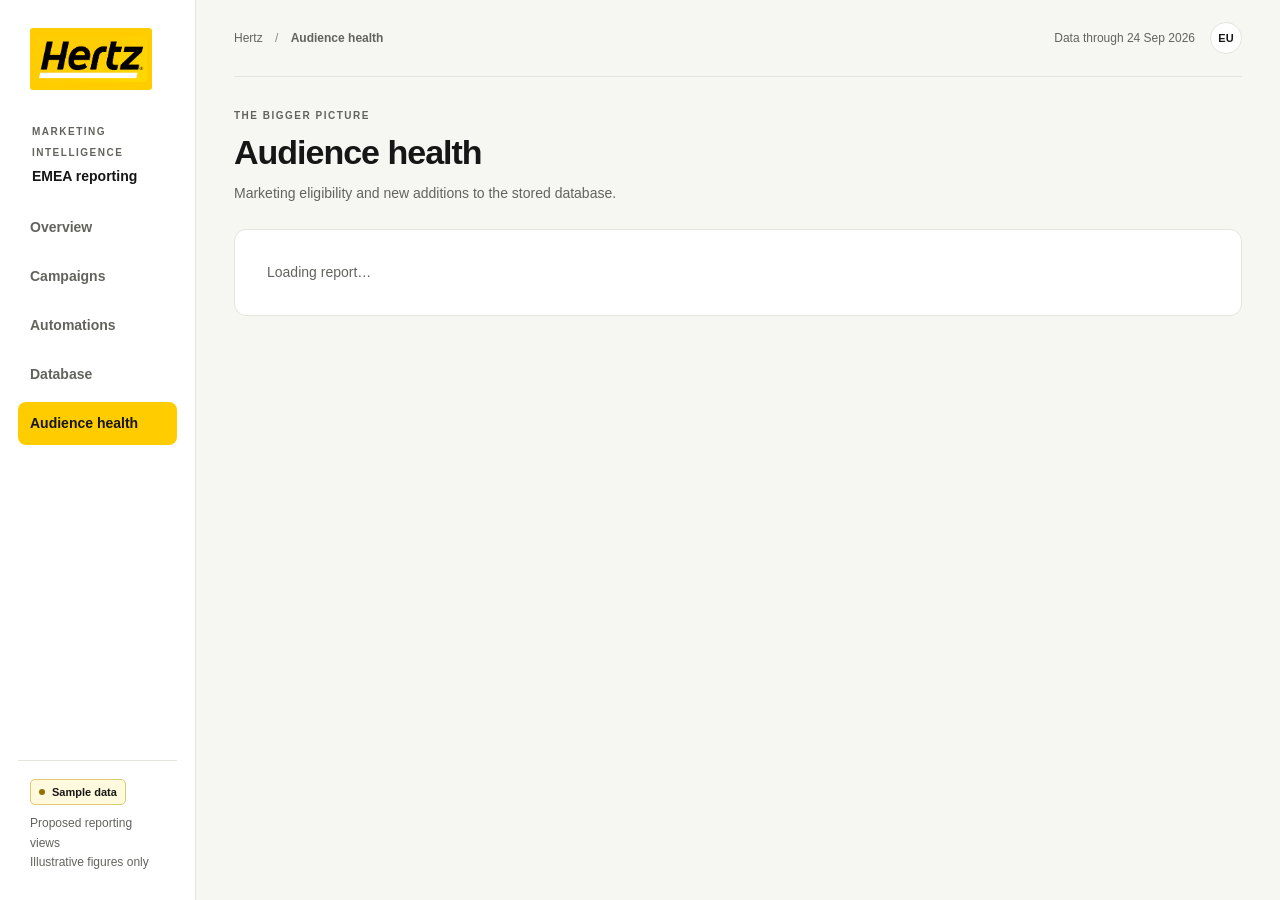
<file: docs/audience-health.html>
<!doctype html>
<html lang="en-GB"><head><meta charset="utf-8"><meta name="viewport" content="width=device-width,initial-scale=1"><meta name="robots" content="noindex,nofollow"><meta name="referrer" content="no-referrer"><title>Hertz | Audience health</title>
<link rel="stylesheet" href="assets/reporting.css"></head><body data-page="audience-health">
<a class="skip" href="#overview">Skip to report</a>
<aside class="sidebar"><a href="#overview" class="brand" aria-label="Hertz reporting overview"><img alt="Hertz" width="112" height="46" src="[data-uri]"></a>
<div class="workspace-label"><span class="eyebrow muted">Marketing intelligence</span><strong>EMEA reporting</strong></div>
<nav class="nav" aria-label="Report sections"><a href="index.html" data-page-link="index.html">Overview</a><a href="campaigns.html" data-page-link="campaigns.html">Campaigns</a><a href="automations.html" data-page-link="automations.html">Automations</a><a href="database.html" data-page-link="database.html">Database</a><a href="audience-health.html" data-page-link="audience-health.html" aria-current="page" class="active">Audience health</a></nav>
<div class="sidebar-bottom"><span class="badge">Sample data</span><p class="small muted">Proposed reporting views<br>Illustrative figures only</p></div></aside>
<main class="main" id="overview" tabindex="-1">
<header class="topbar"><div class="breadcrumb">Hertz <span>/</span> <b>Audience health</b></div><div class="topbar-right"><span class="small muted">Data through 24 Sep 2026</span><div class="roundel" aria-hidden="true">EU</div></div></header>
<div class="hero"><div><div class="eyebrow">The bigger picture</div><h1>Audience health</h1><p>Marketing eligibility and new additions to the stored database.</p></div></div>
<div class="loading-panel" id="loading" role="status">Loading report…</div><div class="notice error" id="load-error" role="alert" hidden></div><noscript><p class="notice">JavaScript is required to view this report.</p></noscript>
<div id="report" hidden>
<div class="filterbar regional-filters"><div class="filter-fields">
<div class="filter-field"><label for="period-type">Period</label><select id="period-type"><option value="month">Monthly</option><option value="quarter">Quarterly</option><option value="ytd">Year to date</option></select></div>
<div class="filter-field"><label for="year">Year</label><select id="year"></select></div>
<div class="filter-field" id="period-slot"><label for="period-index">Month</label><select id="period-index"></select></div>
<div class="filter-field"><label for="market">Market</label><select id="market"></select></div>
<div class="filter-field"><label for="audience">Audience</label><select id="audience"><option value="ALL">All audiences</option><option value="MEMBER">Members</option><option value="NON_MEMBER">Non-members</option></select></div>

</div></div>
<div class="scope-bar"><div><strong id="scope-title"></strong><span class="badge">Sample data</span></div><span class="date-range" id="dates"></span></div>
<div class="view-actions" style="margin-bottom:20px"><button type="button" class="text-button" id="definitions">Metric definitions</button><button type="button" class="text-button" id="reset">Reset filters</button></div>

<section class="section" id="audience-health"><div id="audience-health-content"><div class="section-header"><div><h2>Audience health</h2><p>Marketing eligibility and gross acquisition for the selected market and audience.</p></div></div><div class="kpis" id="health-kpis"></div>
<div><section class="panel"><div class="panel-heading"><div><h3>Marketing eligibility</h3><p>Stored database at period end</p></div></div><div class="panel-content" id="marketability"></div></section></div>
<div class="section-header" style="margin-top:24px"><div><h3>Acquisition source</h3><p>Gross stored acquisition by raw source values</p></div></div><div class="panel" id="source-table"></div>
</div></section><footer class="footer"><span>Proposed metrics · September 2026 · sample data only</span><span>Hertz · EMEA marketing intelligence</span></footer></div></main>
<dialog id="dialog" aria-labelledby="dialog-title"><div class="dialog-head"><h2 id="dialog-title"></h2><button type="button" id="close-dialog" aria-label="Close details">✕</button></div><div class="dialog-body" id="dialog-body"></div></dialog>
<script src="assets/reporting.js"></script></body></html>
</file>
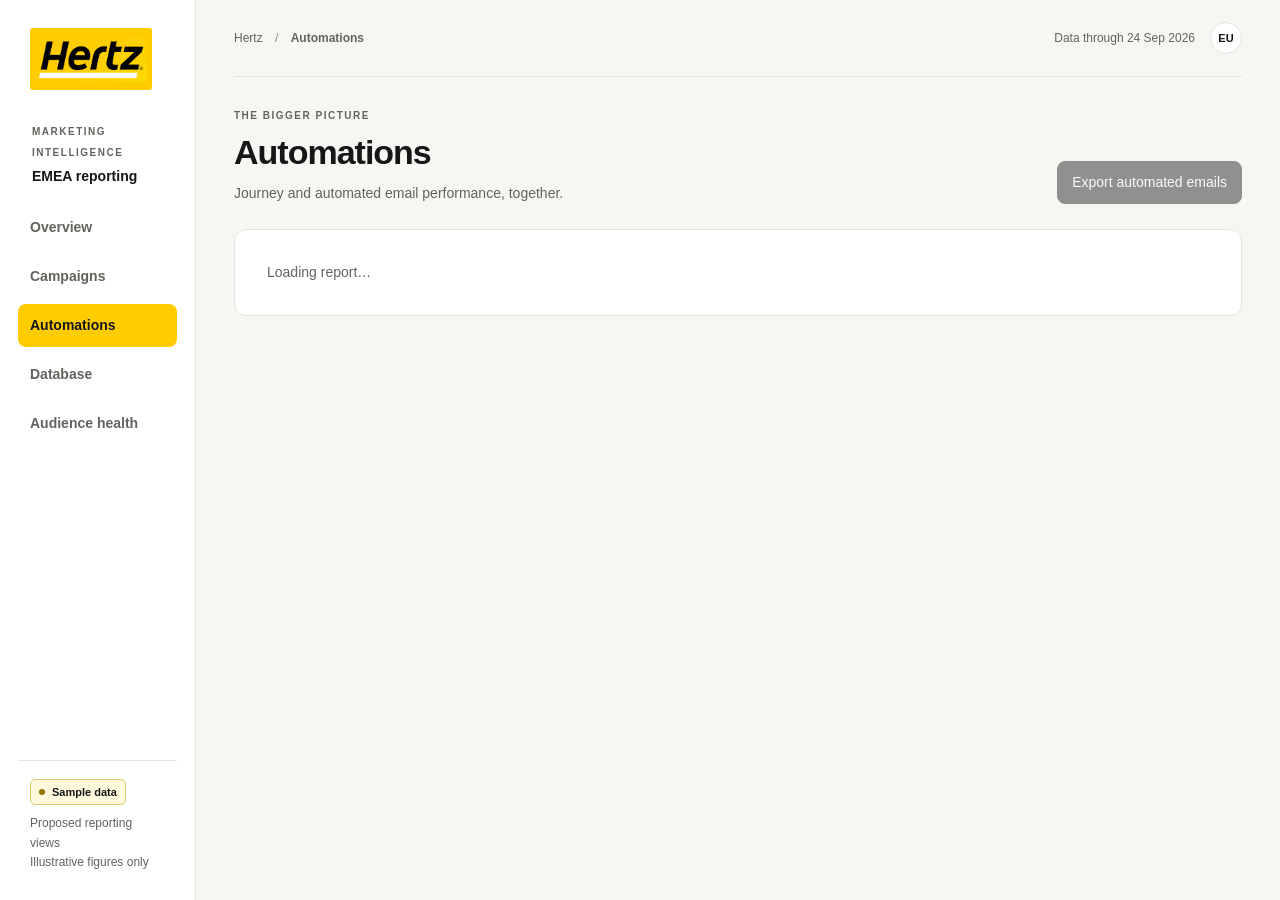
<file: docs/automations.html>
<!doctype html>
<html lang="en-GB"><head><meta charset="utf-8"><meta name="viewport" content="width=device-width,initial-scale=1"><meta name="robots" content="noindex,nofollow"><meta name="referrer" content="no-referrer"><title>Hertz | Automations</title>
<link rel="stylesheet" href="assets/reporting.css"></head><body data-page="automations">
<a class="skip" href="#overview">Skip to report</a>
<aside class="sidebar"><a href="#overview" class="brand" aria-label="Hertz reporting overview"><img alt="Hertz" width="112" height="46" src="[data-uri]"></a>
<div class="workspace-label"><span class="eyebrow muted">Marketing intelligence</span><strong>EMEA reporting</strong></div>
<nav class="nav" aria-label="Report sections"><a href="index.html" data-page-link="index.html">Overview</a><a href="campaigns.html" data-page-link="campaigns.html">Campaigns</a><a href="automations.html" data-page-link="automations.html" aria-current="page" class="active">Automations</a><a href="database.html" data-page-link="database.html">Database</a><a href="audience-health.html" data-page-link="audience-health.html">Audience health</a></nav>
<div class="sidebar-bottom"><span class="badge">Sample data</span><p class="small muted">Proposed reporting views<br>Illustrative figures only</p></div></aside>
<main class="main" id="overview" tabindex="-1">
<header class="topbar"><div class="breadcrumb">Hertz <span>/</span> <b>Automations</b></div><div class="topbar-right"><span class="small muted">Data through 24 Sep 2026</span><div class="roundel" aria-hidden="true">EU</div></div></header>
<div class="hero"><div><div class="eyebrow">The bigger picture</div><h1>Automations</h1><p>Journey and automated email performance, together.</p></div><button type="button" class="primary" id="export" disabled>Export automated emails</button></div>
<div class="loading-panel" id="loading" role="status">Loading report…</div><div class="notice error" id="load-error" role="alert" hidden></div><noscript><p class="notice">JavaScript is required to view this report.</p></noscript>
<div id="report" hidden>
<div class="filterbar regional-filters"><div class="filter-fields">
<div class="filter-field"><label for="period-type">Period</label><select id="period-type"><option value="month">Monthly</option><option value="quarter">Quarterly</option><option value="ytd">Year to date</option></select></div>
<div class="filter-field"><label for="year">Year</label><select id="year"></select></div>
<div class="filter-field" id="period-slot"><label for="period-index">Month</label><select id="period-index"></select></div>
<div class="filter-field"><label for="market">Market</label><select id="market"></select></div>
<div class="filter-field"><label for="audience">Audience</label><select id="audience"><option value="ALL">All audiences</option><option value="MEMBER">Members</option><option value="NON_MEMBER">Non-members</option></select></div>

</div></div>
<div class="scope-bar"><div><strong id="scope-title"></strong><span class="badge">Sample data</span></div><span class="date-range" id="dates"></span></div>
<div class="view-actions" style="margin-bottom:20px"><button type="button" class="text-button" id="definitions">Metric definitions</button><button type="button" class="text-button" id="reset">Reset filters</button></div>

<section class="section" id="automations"><div id="automations-content"><div class="section-header"><div><h2>Automations</h2><p>Journey performance and the individual emails within each journey.</p></div><label><span class="sr-only">Journey</span><select id="journey"></select></label></div><div class="panel" id="journey-table"></div><div class="panel" id="automation-table"></div></div></section>
<footer class="footer"><span>Proposed metrics · September 2026 · sample data only</span><span>Hertz · EMEA marketing intelligence</span></footer></div></main>
<dialog id="dialog" aria-labelledby="dialog-title"><div class="dialog-head"><h2 id="dialog-title"></h2><button type="button" id="close-dialog" aria-label="Close details">✕</button></div><div class="dialog-body" id="dialog-body"></div></dialog>
<script src="assets/reporting.js"></script></body></html>
</file>
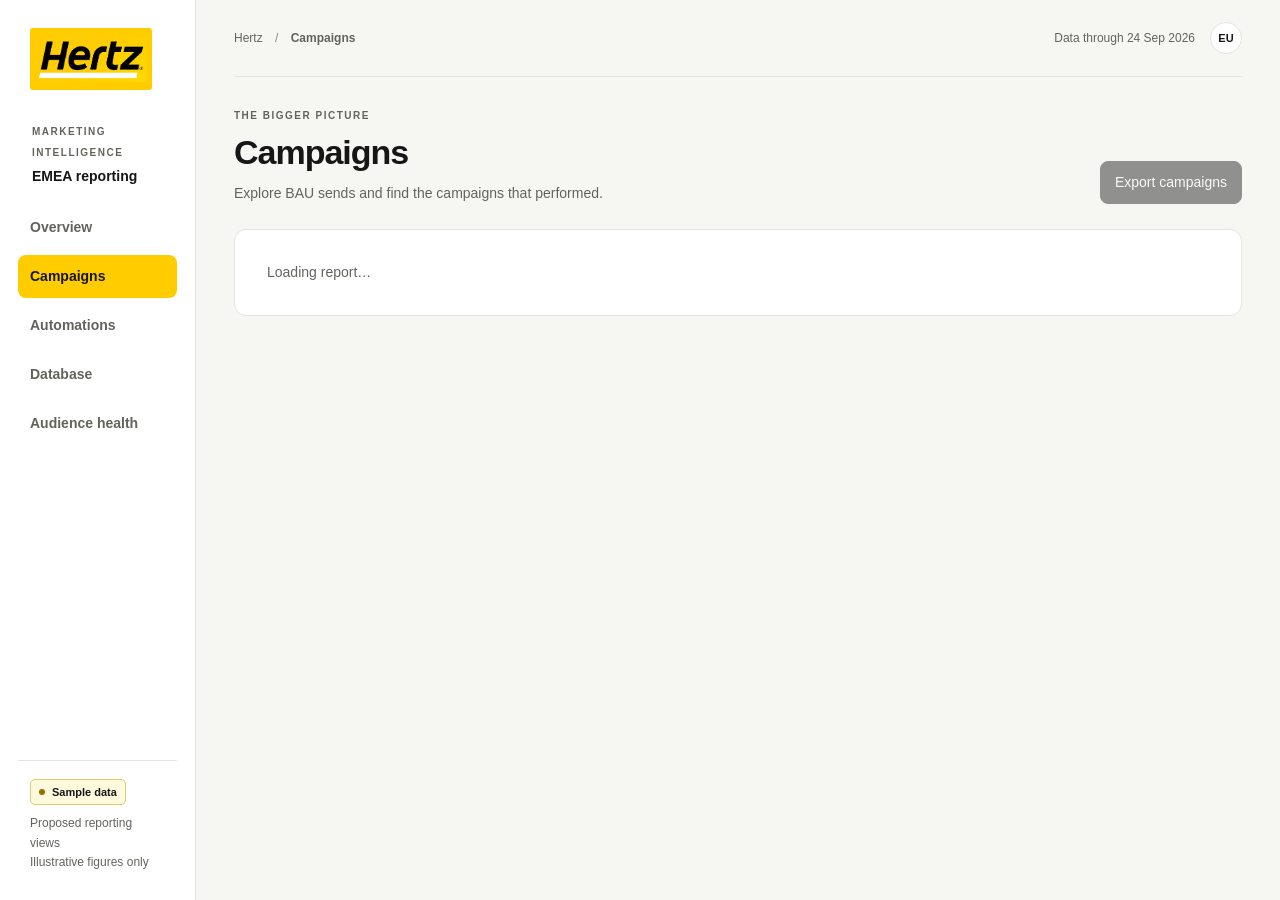
<file: docs/campaigns.html>
<!doctype html>
<html lang="en-GB"><head><meta charset="utf-8"><meta name="viewport" content="width=device-width,initial-scale=1"><meta name="robots" content="noindex,nofollow"><meta name="referrer" content="no-referrer"><title>Hertz | Campaigns</title>
<link rel="stylesheet" href="assets/reporting.css"></head><body data-page="campaigns">
<a class="skip" href="#overview">Skip to report</a>
<aside class="sidebar"><a href="#overview" class="brand" aria-label="Hertz reporting overview"><img alt="Hertz" width="112" height="46" src="[data-uri]"></a>
<div class="workspace-label"><span class="eyebrow muted">Marketing intelligence</span><strong>EMEA reporting</strong></div>
<nav class="nav" aria-label="Report sections"><a href="index.html" data-page-link="index.html">Overview</a><a href="campaigns.html" data-page-link="campaigns.html" aria-current="page" class="active">Campaigns</a><a href="automations.html" data-page-link="automations.html">Automations</a><a href="database.html" data-page-link="database.html">Database</a><a href="audience-health.html" data-page-link="audience-health.html">Audience health</a></nav>
<div class="sidebar-bottom"><span class="badge">Sample data</span><p class="small muted">Proposed reporting views<br>Illustrative figures only</p></div></aside>
<main class="main" id="overview" tabindex="-1">
<header class="topbar"><div class="breadcrumb">Hertz <span>/</span> <b>Campaigns</b></div><div class="topbar-right"><span class="small muted">Data through 24 Sep 2026</span><div class="roundel" aria-hidden="true">EU</div></div></header>
<div class="hero"><div><div class="eyebrow">The bigger picture</div><h1>Campaigns</h1><p>Explore BAU sends and find the campaigns that performed.</p></div><button type="button" class="primary" id="export" disabled>Export campaigns</button></div>
<div class="loading-panel" id="loading" role="status">Loading report…</div><div class="notice error" id="load-error" role="alert" hidden></div><noscript><p class="notice">JavaScript is required to view this report.</p></noscript>
<div id="report" hidden>
<div class="filterbar regional-filters"><div class="filter-fields">
<div class="filter-field"><label for="period-type">Period</label><select id="period-type"><option value="month">Monthly</option><option value="quarter">Quarterly</option><option value="ytd">Year to date</option></select></div>
<div class="filter-field"><label for="year">Year</label><select id="year"></select></div>
<div class="filter-field" id="period-slot"><label for="period-index">Month</label><select id="period-index"></select></div>
<div class="filter-field"><label for="market">Market</label><select id="market"></select></div>
<div class="filter-field"><label for="audience">Audience</label><select id="audience"><option value="ALL">All audiences</option><option value="MEMBER">Members</option><option value="NON_MEMBER">Non-members</option></select></div>

</div></div>
<div class="scope-bar"><div><strong id="scope-title"></strong><span class="badge">Sample data</span></div><span class="date-range" id="dates"></span></div>
<div class="view-actions" style="margin-bottom:20px"><button type="button" class="text-button" id="definitions">Metric definitions</button><button type="button" class="text-button" id="reset">Reset filters</button></div>

<section class="section" id="campaigns"><div id="campaigns-content"><div class="section-header"><div><h2>Campaigns</h2><p>BAU sends, with market, audience and initial/remail identification.</p></div><div class="table-tools"><label class="sr-only" for="search">Search campaigns</label><input type="search" id="search" class="search" placeholder="Search campaign name" maxlength="160"><label class="sr-only" for="sort">Sort campaigns</label><select id="sort"><option value="date">Newest first</option><option value="sent">Largest sends</option><option value="ctr">Highest click rate</option></select></div></div><div class="panel"><div id="campaign-table"></div><div class="table-footer"><span id="table-count" role="status"></span><div class="pagination"><button type="button" id="prev" aria-label="Previous page">←</button><span id="page"></span><button type="button" id="next" aria-label="Next page">→</button></div></div></div></div></section>
<footer class="footer"><span>Proposed metrics · September 2026 · sample data only</span><span>Hertz · EMEA marketing intelligence</span></footer></div></main>
<dialog id="dialog" aria-labelledby="dialog-title"><div class="dialog-head"><h2 id="dialog-title"></h2><button type="button" id="close-dialog" aria-label="Close details">✕</button></div><div class="dialog-body" id="dialog-body"></div></dialog>
<script src="assets/reporting.js"></script></body></html>
</file>
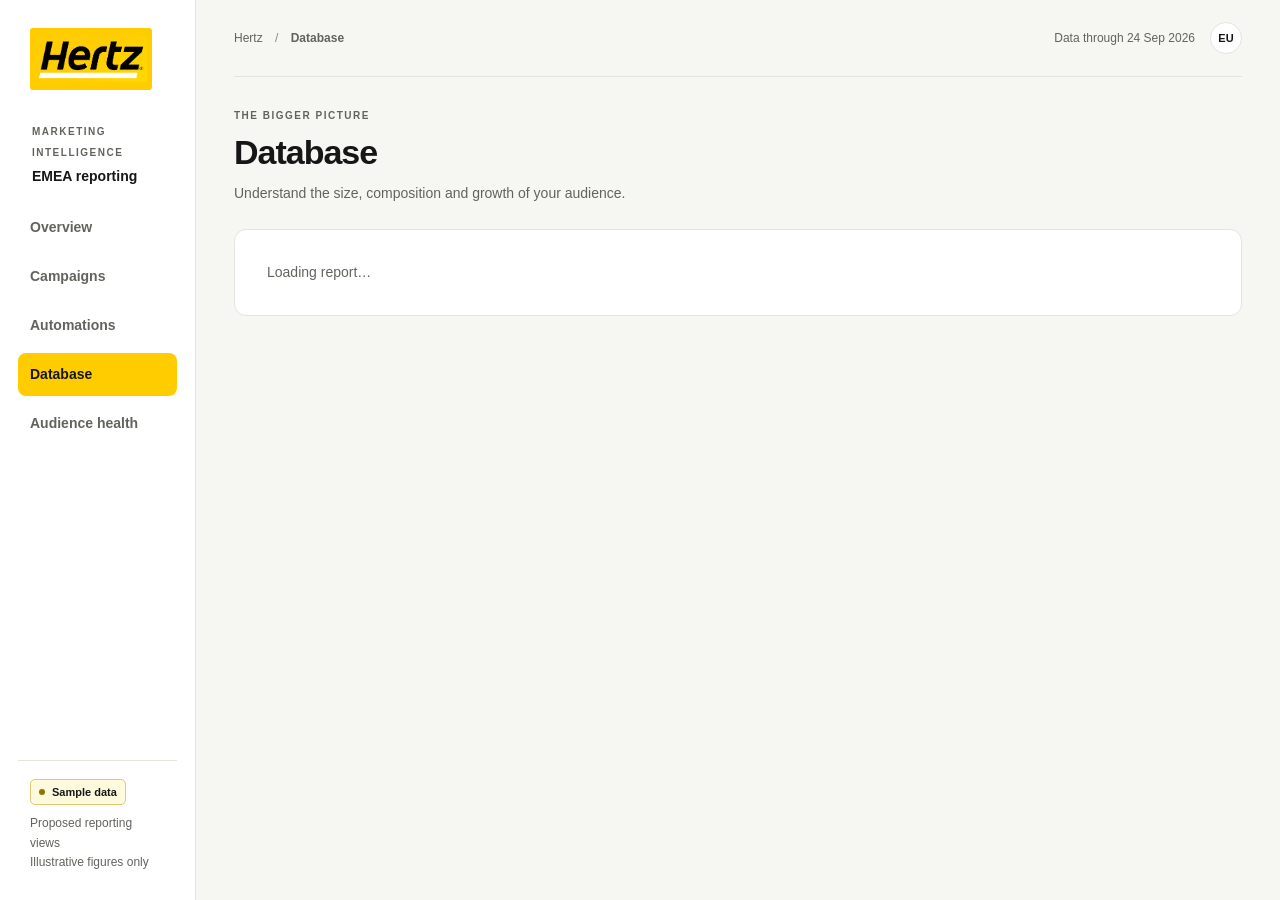
<file: docs/database.html>
<!doctype html>
<html lang="en-GB"><head><meta charset="utf-8"><meta name="viewport" content="width=device-width,initial-scale=1"><meta name="robots" content="noindex,nofollow"><meta name="referrer" content="no-referrer"><title>Hertz | Database</title>
<link rel="stylesheet" href="assets/reporting.css"></head><body data-page="database">
<a class="skip" href="#overview">Skip to report</a>
<aside class="sidebar"><a href="#overview" class="brand" aria-label="Hertz reporting overview"><img alt="Hertz" width="112" height="46" src="[data-uri]"></a>
<div class="workspace-label"><span class="eyebrow muted">Marketing intelligence</span><strong>EMEA reporting</strong></div>
<nav class="nav" aria-label="Report sections"><a href="index.html" data-page-link="index.html">Overview</a><a href="campaigns.html" data-page-link="campaigns.html">Campaigns</a><a href="automations.html" data-page-link="automations.html">Automations</a><a href="database.html" data-page-link="database.html" aria-current="page" class="active">Database</a><a href="audience-health.html" data-page-link="audience-health.html">Audience health</a></nav>
<div class="sidebar-bottom"><span class="badge">Sample data</span><p class="small muted">Proposed reporting views<br>Illustrative figures only</p></div></aside>
<main class="main" id="overview" tabindex="-1">
<header class="topbar"><div class="breadcrumb">Hertz <span>/</span> <b>Database</b></div><div class="topbar-right"><span class="small muted">Data through 24 Sep 2026</span><div class="roundel" aria-hidden="true">EU</div></div></header>
<div class="hero"><div><div class="eyebrow">The bigger picture</div><h1>Database</h1><p>Understand the size, composition and growth of your audience.</p></div></div>
<div class="loading-panel" id="loading" role="status">Loading report…</div><div class="notice error" id="load-error" role="alert" hidden></div><noscript><p class="notice">JavaScript is required to view this report.</p></noscript>
<div id="report" hidden>
<div class="filterbar regional-filters"><div class="filter-fields">
<div class="filter-field"><label for="period-type">Period</label><select id="period-type"><option value="month">Monthly</option><option value="quarter">Quarterly</option><option value="ytd">Year to date</option></select></div>
<div class="filter-field"><label for="year">Year</label><select id="year"></select></div>
<div class="filter-field" id="period-slot"><label for="period-index">Month</label><select id="period-index"></select></div>
<div class="filter-field"><label for="market">Market</label><select id="market"></select></div>
<div class="filter-field"><label for="audience">Audience</label><select id="audience"><option value="ALL">All audiences</option><option value="MEMBER">Members</option><option value="NON_MEMBER">Non-members</option></select></div>

<div class="filter-field"><label for="tier">Database tier</label><select id="tier"></select></div></div></div>
<div class="scope-bar"><div><strong id="scope-title"></strong><span class="badge">Sample data</span></div><span class="date-range" id="dates"></span></div>
<div class="view-actions" style="margin-bottom:20px"><button type="button" class="text-button" id="definitions">Metric definitions</button><button type="button" class="text-button" id="reset">Reset filters</button></div>

<section class="section" id="database"><div id="database-content"><div class="section-header"><div><h2>Database</h2><p id="db-scope"></p></div></div><div class="kpis" id="db-kpis"></div><div class="two-col"><section class="panel"><div class="panel-heading"><div><h3>Member and non-member split</h3><p>Share of the selected database</p></div></div><div class="panel-content" id="member-split"></div></section><section class="panel"><div class="panel-heading"><div><h3>Membership tiers</h3><p>Within the selected member audience</p></div></div><div class="panel-content tier-list" id="tiers"></div></section></div>
<div class="two-col database-grid"><section class="panel"><div class="panel-heading"><div><h3>Database growth</h3><p>Closing count minus opening count</p></div></div><div class="panel-content" id="growth"></div></section><section class="panel"><div class="panel-heading"><div><h3>Monthly database trend</h3><p>Period-end counts; current month uses the data-through date</p></div></div><div class="chart" id="db-chart"></div><div class="chart-legend"><span>Selected year</span><span id="db-prior-legend">Prior year</span></div><details class="chart-table"><summary>View monthly counts</summary><div id="db-chart-table"></div></details></section></div>
<div class="section-header"><div><h3>Database by market</h3><p>Totals respect the selected audience and tier.</p></div></div><div class="panel" id="market-table"></div></div></section>
<footer class="footer"><span>Proposed metrics · September 2026 · sample data only</span><span>Hertz · EMEA marketing intelligence</span></footer></div></main>
<dialog id="dialog" aria-labelledby="dialog-title"><div class="dialog-head"><h2 id="dialog-title"></h2><button type="button" id="close-dialog" aria-label="Close details">✕</button></div><div class="dialog-body" id="dialog-body"></div></dialog>
<script src="assets/reporting.js"></script></body></html>
</file>
<file: docs/assets/reporting.css>
:root{--gold:#ffcc00;--ink:#161616;--muted:#63635e;--paper:#f6f6f3;--surface:#fff;--line:#e5e5de;--teal:#0a7986;--green:#276449;--red:#a3342c;--radius:14px;--sidebar:196px;--font:'Open Sans',Arial,sans-serif}
*{box-sizing:border-box}html{scroll-behavior:smooth;scroll-padding-top:28px}body{margin:0;background:var(--paper);color:var(--ink);font:14px/1.5 var(--font);-webkit-font-smoothing:antialiased}button,input,select{font:inherit}button,select{cursor:pointer}button,a,input,select,summary{touch-action:manipulation}button{color:inherit}a{color:inherit}button{border:1px solid var(--line);background:#fff;border-radius:8px;padding:10px 14px;min-height:42px}button:hover{border-color:#8b8b82;background:#fafaf7}button:disabled{cursor:default;opacity:.45}button:focus-visible,a:focus-visible,input:focus-visible,select:focus-visible,summary:focus-visible{outline:3px solid var(--teal);outline-offset:3px}h1,h2,h3,p{margin:0}h1{font-size:34px;line-height:1.2;letter-spacing:-1.2px}h2{font-size:18px;letter-spacing:-.35px}h3{font-size:14px}svg{display:block}small,.small{font-size:12px}.muted{color:var(--muted)}.eyebrow{font-size:10px;font-weight:700;letter-spacing:1.5px;text-transform:uppercase}.sr-only{position:absolute;width:1px;height:1px;padding:0;overflow:hidden;clip:rect(0,0,0,0);white-space:nowrap;border:0}.skip{position:fixed;left:16px;top:-80px;background:var(--ink);color:white;padding:12px;z-index:100}.skip:focus{top:12px}[hidden]{display:none!important}
.sidebar{position:fixed;inset:0 auto 0 0;width:var(--sidebar);background:#fff;border-right:1px solid var(--line);display:flex;flex-direction:column;padding:28px 18px;z-index:10}.brand{background:var(--gold);width:122px;height:62px;display:flex;align-items:center;justify-content:center;border-radius:3px;margin:0 0 30px 12px}.brand img{width:112px;height:auto;display:block}.workspace-label{padding:0 14px 19px}.workspace-label strong{display:block;font-size:14px;margin-top:4px}.nav{display:grid;gap:6px}.nav a{text-decoration:none;display:flex;gap:12px;align-items:center;padding:12px 14px;border-radius:8px;color:var(--muted);font-weight:600}.nav a svg{width:18px;height:18px;flex:none}.nav a.active{background:#fff6ce;color:var(--ink)}.nav a:hover{background:var(--paper)}.sidebar-bottom{margin-top:auto;border-top:1px solid var(--line);padding:18px 12px 0}.badge{white-space:nowrap;display:inline-flex;align-items:center;gap:7px;font-size:11px;border:1px solid #e0cb6e;border-radius:5px;background:#fff9de;padding:4px 8px;font-weight:700}.badge::before{content:'';height:6px;width:6px;border-radius:50%;background:#927300}.sidebar-bottom p{margin-top:9px;line-height:1.6}
.main{margin-left:var(--sidebar);padding:0 38px 28px;max-width:1650px}.topbar{height:77px;border-bottom:1px solid var(--line);display:flex;align-items:center;justify-content:space-between;gap:20px}.breadcrumb{font-size:12px;color:var(--muted)}.breadcrumb span{margin:0 9px;color:#888}.topbar-right{display:flex;align-items:center;gap:15px}.roundel{border:1px solid var(--line);border-radius:50%;background:#fff;width:32px;height:32px;display:grid;place-items:center;font-size:11px;font-weight:700}.hero{padding:31px 0 25px;display:flex;justify-content:space-between;align-items:flex-end;gap:24px}.hero .eyebrow{margin-bottom:9px;color:var(--muted)}.hero p{margin-top:10px;color:var(--muted)}.primary{background:var(--ink);border-color:var(--ink);color:#fff}.primary:hover{background:#383833;border-color:#383833}.button-icon{display:inline-flex;align-items:center;justify-content:center;gap:8px;white-space:nowrap}.button-icon svg{width:16px;height:16px}.filterbar{display:flex;justify-content:space-between;align-items:center;gap:15px;margin-bottom:22px}.period-control{display:flex;align-items:center;gap:12px}.select-wrap{display:flex;align-items:center;gap:9px}select,input{border:1px solid #cecec5;border-radius:8px;background:#fff;padding:10px 12px;color:var(--ink);min-height:42px}select{padding-right:26px}.date-range{font-size:12px;color:var(--muted)}.text-button{border:0;background:none;text-decoration:underline;text-underline-offset:3px;padding:8px 0;font-size:12px;color:var(--muted)}.text-button:hover{background:none}.notice{background:#fff4d2;border:1px solid #d9c479;padding:12px 16px;border-radius:9px;margin-bottom:16px}.error{background:#fff3f1;border-color:#d7b0aa}
.kpis{display:grid;grid-template-columns:repeat(4,minmax(0,1fr));gap:15px;margin-bottom:20px}.kpi{background:var(--surface);border:1px solid var(--line);border-radius:var(--radius);padding:21px 20px 18px;position:relative}.kpi.featured{border-top:3px solid var(--gold);padding-top:19px}.kpi-title{display:flex;align-items:center;justify-content:space-between;color:var(--muted);font-size:12px;font-weight:600}.kpi-title svg{height:17px;width:17px;color:#85857c}.kpi-value{font-size:31px;font-weight:700;line-height:1.2;letter-spacing:-1px;margin:14px 0 10px;font-variant-numeric:tabular-nums}.kpi-detail{font-size:11px;color:var(--muted);margin-top:6px}.delta{font-size:11px;font-weight:600}.delta.positive{color:var(--green)}.delta.negative{color:var(--red)}.comparison-note{font-size:11px;color:var(--muted);margin:-7px 0 21px}
.panel{background:var(--surface);border:1px solid var(--line);border-radius:var(--radius);overflow:hidden}.panel-heading{display:flex;justify-content:space-between;align-items:flex-start;gap:20px;padding:22px 24px 0}.panel-heading p{font-size:12px;color:var(--muted);margin-top:5px}.chart-grid{display:grid;grid-template-columns:minmax(0,2.3fr) minmax(235px,1fr);gap:20px;margin-bottom:28px}.segmented{display:flex;background:var(--paper);padding:3px;border-radius:8px;gap:2px}.segmented button{border:0;min-height:33px;padding:6px 10px;background:transparent;font-size:11px;color:var(--muted);white-space:nowrap}.segmented button[aria-pressed=true]{background:#fff;color:var(--ink);box-shadow:0 1px 4px #00000012}.chart{padding:15px 20px 0}.chart svg{width:100%;height:216px;overflow:visible}.chart-caption{display:flex;gap:14px;justify-content:space-between;padding:0 24px 16px;font-size:11px;color:var(--muted)}.legend{display:inline-flex;align-items:center;gap:6px}.legend::before{content:'';display:inline-block;width:16px;height:3px;background:var(--ink)}.chart-table{margin:0 24px 20px;font-size:11px;color:var(--muted)}summary{cursor:pointer}.chart-table .table-scroll{max-height:230px;margin-top:10px}.health-body{padding:18px 24px 22px}.health-row{display:flex;align-items:center;justify-content:space-between;padding:12px 0;border-bottom:1px solid var(--line);gap:12px}.health-row:last-of-type{border-bottom:0}.health-row span{font-size:12px;color:var(--muted)}.health-row strong{text-align:right;font-size:16px;font-variant-numeric:tabular-nums}.health-row small{display:block;font-size:10px;font-weight:400;color:var(--muted)}.health-note{padding-top:12px;font-size:11px;color:var(--muted)}
.section{scroll-margin-top:24px;margin-top:28px}.section-header{display:flex;align-items:center;justify-content:space-between;gap:16px;margin-bottom:15px}.section-header p{font-size:12px;color:var(--muted);margin-top:4px}.table-tools{display:flex;align-items:center;gap:10px}.search{width:230px}.table-scroll{overflow-x:auto}.scroll-hint{display:none}table{width:100%;border-collapse:collapse;font-size:12px}th{text-align:right;color:var(--muted);background:#fafaf7;font-size:10px;letter-spacing:.6px;text-transform:uppercase;font-weight:600;padding:13px 18px;border-bottom:1px solid var(--line);white-space:nowrap}th:first-child,td:first-child{text-align:left}td{text-align:right;padding:15px 18px;border-bottom:1px solid var(--line);font-variant-numeric:tabular-nums;white-space:nowrap}tbody tr:last-child td{border-bottom:0}tbody tr:hover{background:#fffdf5}.campaign-name{border:0;background:transparent;padding:0;min-height:34px;text-align:left;display:block;font-weight:600;white-space:normal;max-width:310px;line-height:1.4;color:var(--ink)}.campaign-name:hover{background:transparent;text-decoration:underline;text-underline-offset:3px}.campaign-meta{font-size:10px;color:var(--muted);margin-top:2px}.rate-pill{background:#f1f6f3;color:#24523c;padding:4px 7px;border-radius:4px;font-weight:600}.table-footer{padding:13px 20px;border-top:1px solid var(--line);display:flex;justify-content:space-between;gap:15px;align-items:center;color:var(--muted);font-size:11px}.pagination{display:flex;align-items:center;gap:10px}.pagination button{min-height:34px;padding:5px 10px;font-size:12px}.empty{padding:45px 20px;text-align:center;color:var(--muted)}
.audience-heading{padding-top:6px}.snapshot-tag{background:#ecece6;border-radius:5px;padding:5px 9px;color:var(--muted);font-size:11px}.audience-grid{display:grid;grid-template-columns:1.2fr 1fr 1fr;gap:20px}.audience-content{padding:21px 24px 23px}.big-number{font-size:29px;letter-spacing:-.8px;font-weight:700;font-variant-numeric:tabular-nums}.stack{height:10px;display:flex;gap:2px;border-radius:8px;overflow:hidden;margin:18px 0}.stack span{min-width:2px}.status-list{list-style:none;padding:0;margin:0}.status-list li{display:flex;justify-content:space-between;font-size:12px;margin:11px 0;gap:10px}.status-label{display:flex;align-items:center;gap:8px;color:var(--muted)}.dot{width:7px;height:7px;border-radius:2px;display:inline-block;flex:none}.bar-row{margin-bottom:17px}.bar-label{display:flex;justify-content:space-between;font-size:12px;gap:10px;margin-bottom:7px}.bar-label span{color:var(--muted)}.bar-track{height:7px;background:#efefea;border-radius:4px;overflow:hidden}.bar-fill{height:100%;background:var(--teal);border-radius:4px;min-width:0}.footnote{font-size:11px;color:var(--muted);line-height:1.6}.audience-secondary{display:grid;grid-template-columns:1.2fr 1fr;gap:20px;margin-top:20px}.segment-count{font-variant-numeric:tabular-nums}.journey{padding:13px 0;border-bottom:1px solid var(--line);display:flex;justify-content:space-between;gap:16px}.journey:first-child{padding-top:0}.journey:last-child{border:0}.journey p{font-size:12px;font-weight:600}.journey small{font-size:10px;color:var(--muted)}.status-pill{align-self:center;background:#f0f4f1;color:#345440;border-radius:4px;padding:3px 7px;font-size:10px}.status-pill.neutral{background:#f0f0ec;color:#62625c}.footer{display:flex;justify-content:space-between;gap:20px;color:var(--muted);font-size:11px;margin-top:30px;padding-top:20px;border-top:1px solid var(--line)}
dialog{border:1px solid var(--line);border-radius:16px;box-shadow:0 20px 80px #0003;width:min(760px,calc(100vw - 32px));max-height:88vh;padding:0;color:var(--ink)}dialog::backdrop{background:#15151080}.dialog-head{display:flex;justify-content:space-between;gap:20px;padding:24px;border-bottom:1px solid var(--line);align-items:flex-start}.dialog-head h2{font-size:22px}.dialog-head button{flex:none}.dialog-body{padding:24px}.dialog-body p{margin-bottom:14px}.dialog-body dl{margin:0}.dialog-body dt{font-weight:700;font-size:13px;margin-top:17px}.dialog-body dd{margin:5px 0 0;color:var(--muted);font-size:13px}.detail-metrics{display:grid;grid-template-columns:repeat(3,1fr);gap:12px;margin:22px 0}.detail-metrics div{background:var(--paper);padding:14px;border-radius:8px}.detail-metrics span{display:block;color:var(--muted);font-size:11px}.detail-metrics strong{display:block;font-size:21px;margin-top:4px}.detail-name{font-family:monospace;overflow-wrap:anywhere;font-size:11px;background:var(--paper);padding:12px;border-radius:6px}.link-url{display:block;color:var(--muted);font-size:10px;white-space:normal;overflow-wrap:anywhere;margin-top:4px}.dialog-body td:first-child{white-space:normal}.dialog-body .table-scroll{margin:12px 0}#announcement{position:fixed;bottom:20px;left:50%;transform:translateX(-50%);background:var(--ink);color:white;padding:10px 16px;border-radius:8px;z-index:50;font-size:12px}
@media(min-width:1700px){.main{margin-left:max(var(--sidebar),calc((100vw - 1450px)/2));max-width:1450px}}
@media(max-width:1200px){.main{padding-left:24px;padding-right:24px}.chart-grid{grid-template-columns:minmax(0,1.8fr) minmax(220px,1fr)}.panel-heading{padding-left:20px;padding-right:20px}.chart-grid .panel-heading{flex-wrap:wrap}.kpi{padding-left:16px;padding-right:16px}.audience-grid{grid-template-columns:1fr 1fr}.audience-grid>.panel:first-child{grid-row:span 2}.audience-grid>.panel:last-child{grid-column:2}.kpi-value{font-size:27px}.table-tools{flex-wrap:wrap;justify-content:flex-end}.section-header{align-items:flex-start}}
@media(max-width:960px){:root{--sidebar:160px}.sidebar{padding-left:12px;padding-right:12px}.brand{margin-left:5px}.main{padding-left:20px;padding-right:20px}.chart-grid{grid-template-columns:1fr}.health-body{display:grid;grid-template-columns:repeat(3,1fr);gap:16px}.health-row{display:block;border:0;padding:0}.health-row strong{display:block;text-align:left;margin-top:7px}.health-note{grid-column:1/-1;padding-top:0}.kpis{grid-template-columns:repeat(2,minmax(0,1fr))}.audience-secondary{grid-template-columns:1fr}.section-header{flex-wrap:wrap}.hero{align-items:flex-start}h1{font-size:30px}}
@media(max-width:700px){.scroll-hint{display:block;color:var(--muted);font-size:11px;padding:10px 18px;border-bottom:1px solid var(--line)}.sidebar{position:static;width:auto;padding:12px 18px;flex-direction:row;align-items:center;justify-content:space-between;border-right:0;border-bottom:1px solid var(--line);gap:10px}.brand{margin:0;width:88px;height:44px}.brand img{width:82px}.workspace-label,.sidebar-bottom{display:none}.nav{display:flex;gap:1px}.nav a{padding:10px;font-size:12px}.nav a svg{display:none}.main{margin-left:0;padding:0 16px 24px}.topbar{height:57px}.roundel{display:none}.topbar-right{gap:5px}.topbar-right .small{font-size:10px}.hero{padding-top:24px;flex-wrap:wrap;gap:16px}.hero p{font-size:12px}.hero>button{padding:8px 12px;min-height:38px;font-size:12px}.filterbar{align-items:flex-start;gap:10px}.period-control{align-items:flex-start;flex-direction:column;gap:8px}.date-range{font-size:11px}.kpis{gap:10px}.kpi{padding:16px 14px}.kpi.featured{padding-top:14px}.kpi-title{font-size:11px}.kpi-title svg{display:none}.kpi-value{font-size:27px}.kpi-detail,.delta{font-size:10px}.chart{padding:12px 10px 0}.chart svg{height:190px}.chart-caption{padding:0 18px 14px;gap:10px;flex-wrap:wrap}.panel-heading{padding:19px 18px 0}.health-body{padding:20px 18px;gap:12px}.health-row span{font-size:11px}.health-row strong{font-size:16px}.table-tools{width:100%;flex-wrap:nowrap}.search{width:100%;min-width:0}.table-tools select{max-width:160px}.table-footer{align-items:flex-start;flex-wrap:wrap}.audience-grid,.audience-secondary{grid-template-columns:1fr}.audience-grid>.panel:first-child{grid-row:auto}.audience-grid>.panel:last-child{grid-column:auto}.audience-content{padding:20px 18px}.snapshot-tag{font-size:10px}.footer{flex-direction:column;gap:8px}.detail-metrics{grid-template-columns:repeat(2,1fr)}.dialog-head,.dialog-body{padding:18px}.dialog-head h2{font-size:19px}}
@media(prefers-reduced-motion:reduce){html{scroll-behavior:auto}}
@media print{.sidebar,.topbar,.hero>button,.filterbar,.table-tools,.pagination,.text-button,.segmented,.chart-table,.footer,dialog{display:none!important}.main{margin:0;max-width:none;padding:0}.panel,.kpi{break-inside:avoid}.table-scroll{overflow:visible}body{background:white}.hero{padding-top:0}.chart-grid{grid-template-columns:2fr 1fr}}

/* Regional controls and scope labels. Keep global theme in :root above. */
.loading-panel{padding:32px;background:#fff;border:1px solid var(--line);border-radius:12px;color:var(--muted)}.link-load-panel{padding:20px;background:var(--paper);border-radius:8px;display:flex;align-items:center;justify-content:space-between;gap:16px;margin:14px 0}.link-load-panel p{font-size:12px;color:var(--muted);margin:0}.link-load-panel button{flex:none;font-size:12px}.job-label.stage-remail{background:#e9f4f4;color:#17616a}.chart-gap-note{font-size:10px;color:var(--muted);padding:0 24px 12px}.chart-gap-note:empty{display:none}.rate-chart+.chart-caption .legend::before{width:6px;height:6px;border-radius:50%}.regional-filters{background:#fff;border:1px solid var(--line);padding:17px 20px;border-radius:12px;align-items:center;margin-bottom:17px;flex-wrap:wrap}
.filter-fields{display:flex;gap:14px;align-items:flex-end;flex-wrap:wrap}.filter-field{display:grid;gap:5px}.filter-field label{font-size:10px;color:var(--muted);font-weight:700;letter-spacing:.35px}.filter-field select{min-width:150px}.filter-field:nth-child(2) select{min-width:200px}.view-actions{display:flex;gap:16px;align-items:center}.view-actions button{font-size:11px}.view-actions button:disabled{opacity:.6}.scope-bar{display:flex;justify-content:space-between;gap:15px;align-items:center;margin:20px 0 5px}.scope-bar>div{display:flex;gap:10px;align-items:center;flex-wrap:wrap}.scope-bar strong{font-size:16px}.scope-bar #scope-stage{font-size:12px;color:var(--muted);border-left:1px solid #ccc;padding-left:10px}.scope-note{font-size:11px;color:var(--muted);margin:0 0 18px}.naming-note{font-size:11px;color:var(--muted);padding:0 0 16px}.job-labels{display:flex;gap:6px;align-items:center;flex-wrap:wrap;margin-top:5px}.job-label{font-size:10px;background:#f1f1ea;color:#55564d;border-radius:4px;padding:2px 6px}.job-label.stage-parent{background:#fff5c8;color:#64500c}.audience-unavailable{margin-top:28px;padding:24px;display:flex;justify-content:space-between;align-items:center;gap:24px}.audience-unavailable p{color:var(--muted);font-size:12px;margin-top:6px;max-width:660px}.audience-unavailable button{flex:none;font-size:12px}
@media(max-width:1200px){.view-actions{width:100%;justify-content:space-between}.filter-field select{min-width:140px}}
@media(max-width:700px){.regional-filters{padding:15px}.filter-fields{display:grid;grid-template-columns:1fr 1fr;width:100%;gap:12px}.filter-field select,.filter-field:nth-child(2) select{min-width:0;width:100%;font-size:12px}.filter-field:nth-child(2){grid-column:1/-1;grid-row:1}.filter-fields>.text-button{justify-self:start}.view-actions{gap:10px;flex-wrap:wrap}.scope-bar{align-items:flex-start;flex-direction:column;gap:7px}.audience-unavailable{align-items:flex-start;flex-direction:column;padding:20px}.scope-bar strong{font-size:16px}}
@media print{.regional-filters,.audience-unavailable button{display:none!important}.scope-bar{margin-top:10px}}

/* Proposed metrics revision. Shared visual tokens retained from the original. */
[hidden]{display:none!important}#health-kpis{grid-template-columns:repeat(3,minmax(0,1fr))}.main{max-width:1800px}.panel,.two-col>*{min-width:0}.chart-grid>*{min-width:0}.section{margin-top:36px}.filterbar{align-items:flex-end}.filter-fields{width:100%;gap:12px}.filter-field select,.filter-field:nth-child(2) select{min-width:120px}.filter-field{flex:1}.filter-field select{width:100%}.filter-field.wide{flex:1.5}.scope-note{margin-bottom:15px}.section-header p{max-width:780px}.metric-grid{display:grid;grid-template-columns:repeat(3,minmax(0,1fr));gap:1px;background:var(--line)}.metric-item{background:white;padding:18px 22px}.metric-item span{display:block;font-size:11px;color:var(--muted)}.metric-item strong{display:block;font-size:23px;margin:5px 0}.metric-item small{color:var(--muted);font-size:11px}.two-col{display:grid;grid-template-columns:1fr 1fr;gap:20px}.panel-content{padding:22px 24px}.data-note{font-size:11px;color:var(--muted);margin:10px 0 18px}.proposed{font-size:10px;font-weight:600;border:1px solid #d8d8d0;border-radius:4px;padding:3px 6px;color:var(--muted);white-space:nowrap}.nav a{gap:9px;padding:11px 12px}.health-body{display:block}.health-row{display:flex;border-bottom:1px solid var(--line);padding:11px 0}.health-row strong{text-align:right;margin:0}.health-row .delta{display:block;font-size:10px}.metric-select{font-size:11px;min-height:34px;padding:6px 8px;max-width:150px}.period-controls{display:flex;gap:10px;flex-wrap:wrap}.chart svg{height:auto;min-height:180px;max-height:240px}.tier-list .bar-row:last-child{margin-bottom:0}.database-grid{margin:20px 0}.neutral-delta{color:var(--muted)}.mini-label{font-size:11px;color:var(--muted)}.panel-heading .proposed{margin-left:auto}.empty{font-size:12px}.subtitle{font-size:12px;color:var(--muted);margin-top:6px}.definitions-table td{white-space:normal;text-align:left;vertical-align:top}.definitions-table th{text-align:left}.dialog-body p{font-size:13px}.dialog-body h3{margin:20px 0 8px}.scope-bar{flex-wrap:wrap}.stack{margin:16px 0}.section-header .button-icon{font-size:12px}.footnote a{color:var(--teal)}.db-footer{margin-top:14px}.chip-row{display:flex;gap:8px;flex-wrap:wrap}.campaign-meta{white-space:normal;max-width:350px}.period-current{font-size:11px;color:var(--muted)}.chart-legend{display:flex;gap:18px;font-size:11px;color:var(--muted);padding:0 24px 18px}.chart-legend span:before{content:'';display:inline-block;width:14px;height:3px;background:var(--teal);margin-right:6px;vertical-align:middle}.chart-legend span+span:before{background:#92928a}.detail-metrics{grid-template-columns:repeat(3,1fr)}.flow-total{border-top:2px solid var(--line);font-weight:700}.table-scroll:focus-visible{outline:3px solid var(--teal);outline-offset:-3px}
@media(max-width:1100px){.filter-field{flex:1 1 25%}.metric-grid{grid-template-columns:repeat(3,1fr)}}
@media(max-width:700px){.two-col{grid-template-columns:1fr}.nav{flex-wrap:wrap;justify-content:flex-end}.nav a{padding:5px 7px;font-size:10px}.sidebar{align-items:center}.filter-field select,.filter-field:nth-child(2) select{min-width:0}.filter-fields{display:grid;grid-template-columns:1fr 1fr}.metric-grid{grid-template-columns:repeat(2,minmax(0,1fr))}.metric-item{padding:15px}.metric-item strong{font-size:21px}.panel-content{padding:18px}.detail-metrics{grid-template-columns:repeat(2,1fr)}.scope-bar strong{font-size:14px}.chart-legend{padding:0 18px 15px}.table-tools{flex-wrap:wrap}.filter-field.wide{grid-column:span 2}.panel-heading{gap:12px}.breadcrumb{font-size:10px}.topbar-right .small{font-size:9px}.proposed{white-space:normal;text-align:right}.table-scroll{max-width:100%}}

/* Shared multi-page navigation and compact report layout. */
.nav a[aria-current="page"]{background:var(--gold);color:var(--ink);font-weight:700}
.section{margin-top:24px}.page-intro{margin-bottom:24px}.hero h1{letter-spacing:-1px}
#report>.section>.section-header:first-child{margin-top:0}
@media(max-width:700px){#health-kpis{grid-template-columns:1fr}.hero h1{font-size:29px}.nav{justify-content:flex-start}.sidebar{position:relative}.main{margin-left:0}}
</file>
